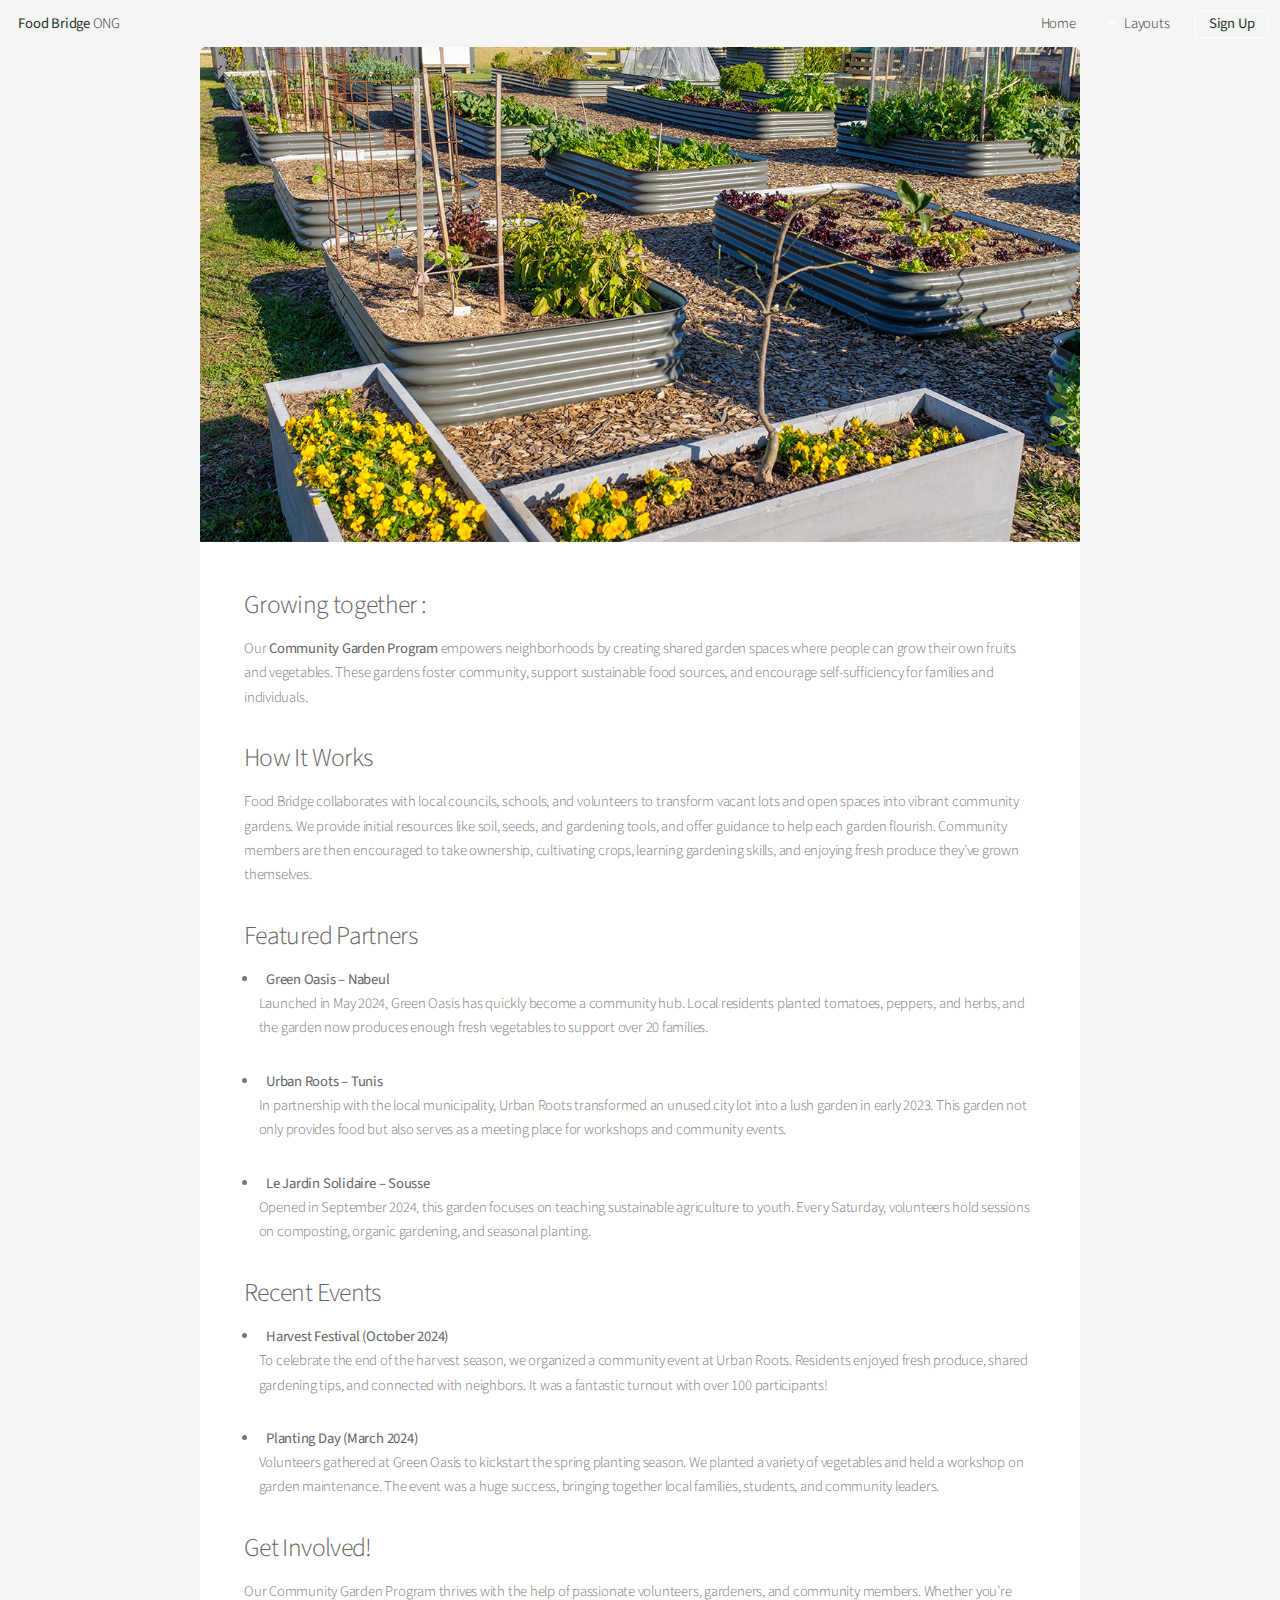
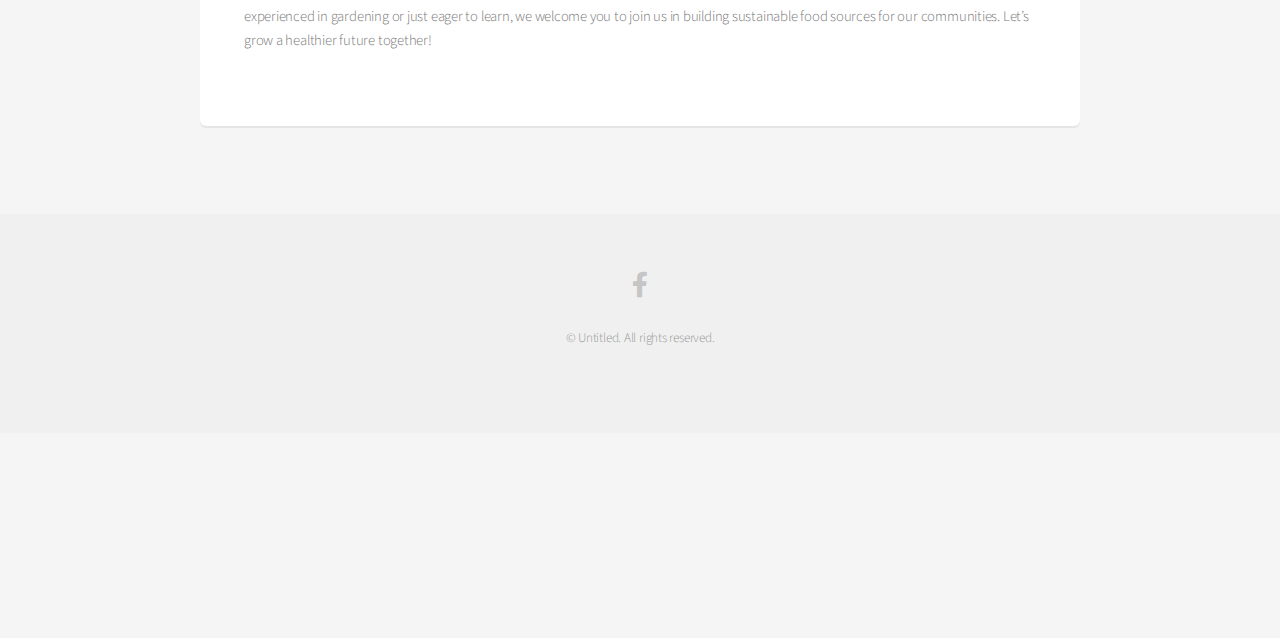
<file: cgp.html>
<!DOCTYPE HTML>

<html>
	<head>
		<title>Food Bridge</title>
		<meta charset="utf-8" />
		<meta name="viewport" content="width=device-width, initial-scale=1, user-scalable=no" />
		<link rel="stylesheet" href="assets/css/main.css" />
	</head>
	<body class="landing is-preload">
		<div id="page-wrapper">

			<!-- Header -->
				<header id="header" class="alt">
					<h1><a href="index.html">Food Bridge</a> ONG </h1>
					<nav id="nav">
						<ul>
							<li><a href="index.html">Home</a></li>
							<li>
								<a href="#" class="icon solid fa-angle-down">Layouts</a>
								<ul>
									<li><a href="sgd.html">SDG</a></li>
									
									<li>
										<a href="#">Solutions</a>
										<ul>
											<li><a href="frp.html">Food Recovery</a></li>
											<li><a href="cgp.html">Community Garden</a></li>
											
										</ul>
									</li>
									<li><a href="chal.html">Challenges</a></li>
									<li><a href="us.html">About us</a></li>
									<li><a href="contact.html">Contact</a></li>
								</ul>
							</li>
							<li><a href="#" class="button">Sign Up</a></li>
						</ul>
					</nav>
				</header>

			<!-- Main -->
				<section id="main" class="container">
					<header>
						<h2>Community Garden Program</h2>
						<p>A solution for long-term food security</p>
					</header>
					<div class="box">
						<span class="image featured"><img src="image/comgardens.jpg" alt="" /></span>
						<h3>Growing together : </h3>
						<p>Our <b>Community Garden Program</b> empowers neighborhoods by creating shared garden spaces where people can grow their own fruits and vegetables. These gardens foster community, support sustainable food sources, and encourage self-sufficiency for families and individuals.</p>
						<div class="row">
							<div class="row-6 row-12-mobilep">
								<h3>How It Works</h3>
								<p>Food Bridge collaborates with local councils, schools, and volunteers to transform vacant lots and open spaces into vibrant community gardens. We provide initial resources like soil, seeds, and gardening tools, and offer guidance to help each garden flourish. Community members are then encouraged to take ownership, cultivating crops, learning gardening skills, and enjoying fresh produce they’ve grown themselves.</p>
							</div>
							<div class="row-6 row-12-mobilep">
								<h3>Featured Partners</h3>
								<ul>
								<li><b>Green Oasis – Nabeul</b></li>
									<p>Launched in May 2024, Green Oasis has quickly become a community hub. Local residents planted tomatoes, peppers, and herbs, and the garden now produces enough fresh vegetables to support over 20 families.</p>
								<li><b>Urban Roots – Tunis</b></li>
								<p>In partnership with the local municipality, Urban Roots transformed an unused city lot into a lush garden in early 2023. This garden not only provides food but also serves as a meeting place for workshops and community events.</p>
								<li><b>Le Jardin Solidaire – Sousse</b></li>
								<p>Opened in September 2024, this garden focuses on teaching sustainable agriculture to youth. Every Saturday, volunteers hold sessions on composting, organic gardening, and seasonal planting.</p>
							</ul>
							</div>
							<div class="row-6 row-12-mobilep">
								<h3>Recent Events</h3>
								<ul>
									<li><b>Harvest Festival (October 2024)</b></li>
										<p> To celebrate the end of the harvest season, we organized a community event at Urban Roots. Residents enjoyed fresh produce, shared gardening tips, and connected with neighbors. It was a fantastic turnout with over 100 participants!</p>
									<li><b>Planting Day (March 2024)</b></li>
									<p>Volunteers gathered at Green Oasis to kickstart the spring planting season. We planted a variety of vegetables and held a workshop on garden maintenance. The event was a huge success, bringing together local families, students, and community leaders.</p>
								</ul>
								
							</div>
							<div class="row-6 row-12-mobilep">
								<h3>Get Involved!</h3>
								<p>Our Community Garden Program thrives with the help of passionate volunteers, gardeners, and community members. Whether you’re experienced in gardening or just eager to learn, we welcome you to join us in building sustainable food sources for our communities. Let’s grow a healthier future together!</p>
							</div>
						</div>
					</div>
				</section>

			
			<!-- Footer -->
				<footer id="footer">
					<ul class="icons">
						<li><a href="https://www.facebook.com/profile.php?id=61568349040293" class="icon brands fa-facebook-f"><span class="label">Facebook</span></a></li>
						
					</ul>
					<ul class="copyright">
						<li>&copy; Untitled. All rights reserved.</li>
					</ul>
				</footer>

		</div>

		<!-- Scripts -->
			<script src="assets/js/jquery.min.js"></script>
			<script src="assets/js/jquery.dropotron.min.js"></script>
			<script src="assets/js/jquery.scrollex.min.js"></script>
			<script src="assets/js/browser.min.js"></script>
			<script src="assets/js/breakpoints.min.js"></script>
			<script src="assets/js/util.js"></script>
			<script src="assets/js/main.js"></script>

	</body>
</html>
</file>
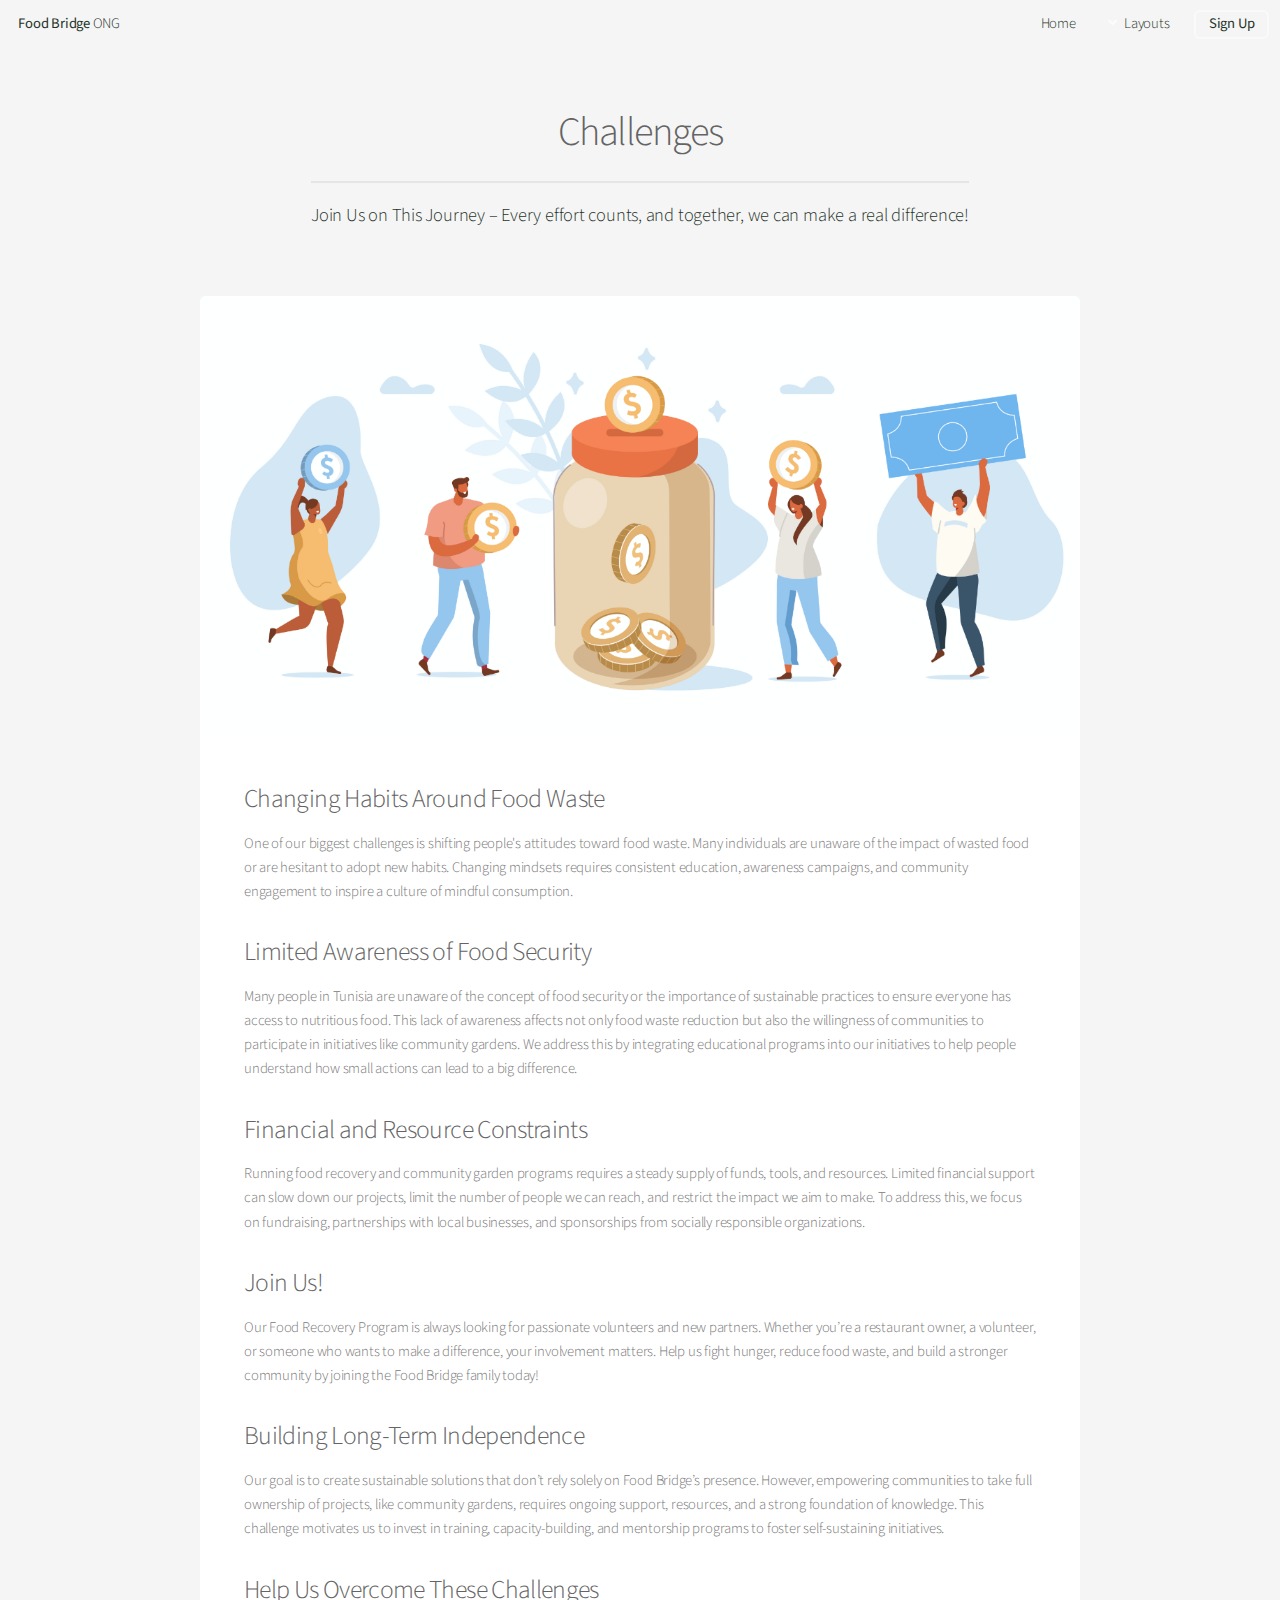
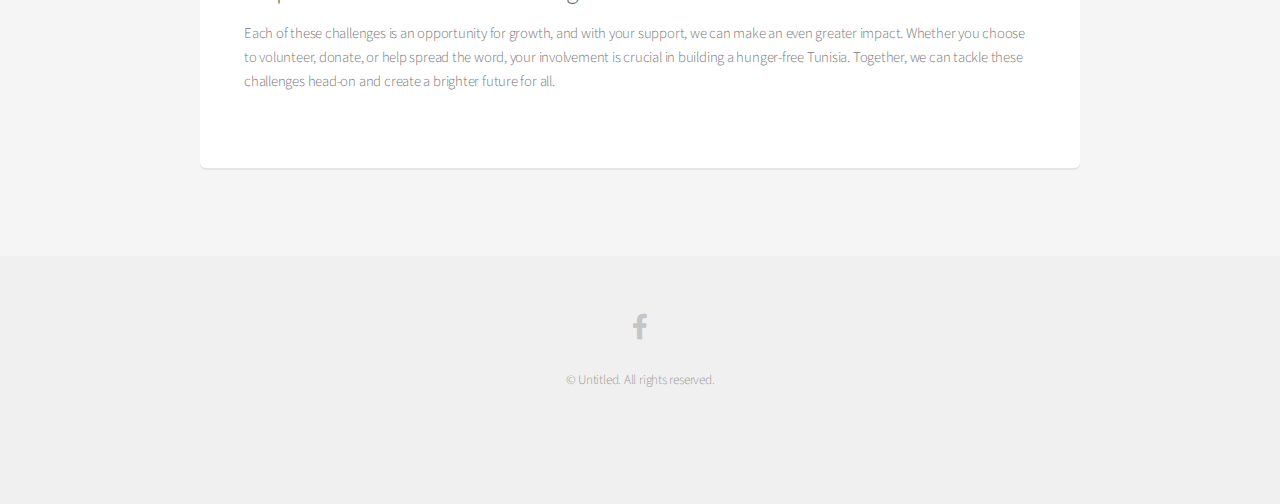
<file: chal.html>
<!DOCTYPE HTML>

<html>
	<head>
		<title>Food Recovery Program</title>
		<meta charset="utf-8" />
		<meta name="viewport" content="width=device-width, initial-scale=1, user-scalable=no" />
		<link rel="stylesheet" href="assets/css/main.css" />
	</head>
	<body class="is-preload">
		<div id="page-wrapper">

			<!-- Header -->
				<!-- Header -->
				<header id="header" class="alt">
					<h1><a href="index.html">Food Bridge</a> ONG </h1>
					<nav id="nav">
						<ul>
							<li><a href="index.html">Home</a></li>
							<li>
								<a href="#" class="icon solid fa-angle-down">Layouts</a>
								<ul>
									<li><a href="sgd.html">SDG</a></li>
									<li><a href="generic.html">Generic</a></li>
									<li>
										<a href="#">Solutions</a>
										<ul>
											<li><a href="frp.html">Food Recovery</a></li>
											<li><a href="#">Community Garden</a></li>
											
										</ul>
									</li>
									<li><a href="chal.html">Challenges</a></li>
									<li><a href="contact.html">Contact</a></li>
									<li><a href="elements.html">Elements</a></li>
									
								</ul>
							</li>
							<li><a href="#" class="button">Sign Up</a></li>
						</ul>
					</nav>
				</header>
			<!-- Main -->
				<section id="main" class="container">
					<header>
						<h2>Challenges</h2>
						<p>Join Us on This Journey – Every effort counts, and together, we can make a real difference!</p>
					</header>
					<div class="box">
						<span class="image featured"><img src="image/fr.jpg" alt="" /></span>
						<h3>Changing Habits Around Food Waste</h3>
						<p>One of our biggest challenges is shifting people's attitudes toward food waste. Many individuals are unaware of the impact of wasted food or are hesitant to adopt new habits. Changing mindsets requires consistent education, awareness campaigns, and community engagement to inspire a culture of mindful consumption.</p>
						<div class="row">
							<div class="row-6 row-12-mobilep">
								<h3>Limited Awareness of Food Security</h3>
								<p>Many people in Tunisia are unaware of the concept of food security or the importance of sustainable practices to ensure everyone has access to nutritious food. This lack of awareness affects not only food waste reduction but also the willingness of communities to participate in initiatives like community gardens. We address this by integrating educational programs into our initiatives to help people understand how small actions can lead to a big difference.</p>
							</div>
							
							<div class="row-6 row-12-mobilep">
								<h3>Financial and Resource Constraints</h3>
								<p>Running food recovery and community garden programs requires a steady supply of funds, tools, and resources. Limited financial support can slow down our projects, limit the number of people we can reach, and restrict the impact we aim to make. To address this, we focus on fundraising, partnerships with local businesses, and sponsorships from socially responsible organizations.</p>
							</div>
							<div class="row-6 row-12-mobilep">
								<h3>Join Us!</h3>
								<p>Our Food Recovery Program is always looking for passionate volunteers and new partners. Whether you’re a restaurant owner, a volunteer, or someone who wants to make a difference, your involvement matters. Help us fight hunger, reduce food waste, and build a stronger community by joining the Food Bridge family today!</p>
							</div>
							<div class="row-6 row-12-mobilep">
								<h3> Building Long-Term Independence</h3>
								<p>Our goal is to create sustainable solutions that don’t rely solely on Food Bridge’s presence. However, empowering communities to take full ownership of projects, like community gardens, requires ongoing support, resources, and a strong foundation of knowledge. This challenge motivates us to invest in training, capacity-building, and mentorship programs to foster self-sustaining initiatives.</p>
							</div>
							<div class="row-6 row-12-mobilep">
								<h3>Help Us Overcome These Challenges</h3>
								<p>Each of these challenges is an opportunity for growth, and with your support, we can make an even greater impact. Whether you choose to volunteer, donate, or help spread the word, your involvement is crucial in building a hunger-free Tunisia. Together, we can tackle these challenges head-on and create a brighter future for all.</p>
							</div>
						</div>
					</div>
				</section>

			<!-- Footer -->
				<footer id="footer">
					<ul class="icons">
					<ul class="icons">
						<li><a href="https://www.facebook.com/profile.php?id=61568349040293" class="icon brands fa-facebook-f"><span class="label">Facebook</span></a></li>
						
					</ul>
					<ul class="copyright">
						<li>&copy; Untitled. All rights reserved.</li>
					</ul>
				</footer>

		</div>

		<!-- Scripts -->
			<script src="assets/js/jquery.min.js"></script>
			<script src="assets/js/jquery.dropotron.min.js"></script>
			<script src="assets/js/jquery.scrollex.min.js"></script>
			<script src="assets/js/browser.min.js"></script>
			<script src="assets/js/breakpoints.min.js"></script>
			<script src="assets/js/util.js"></script>
			<script src="assets/js/main.js"></script>

	</body>
</html>
</file>
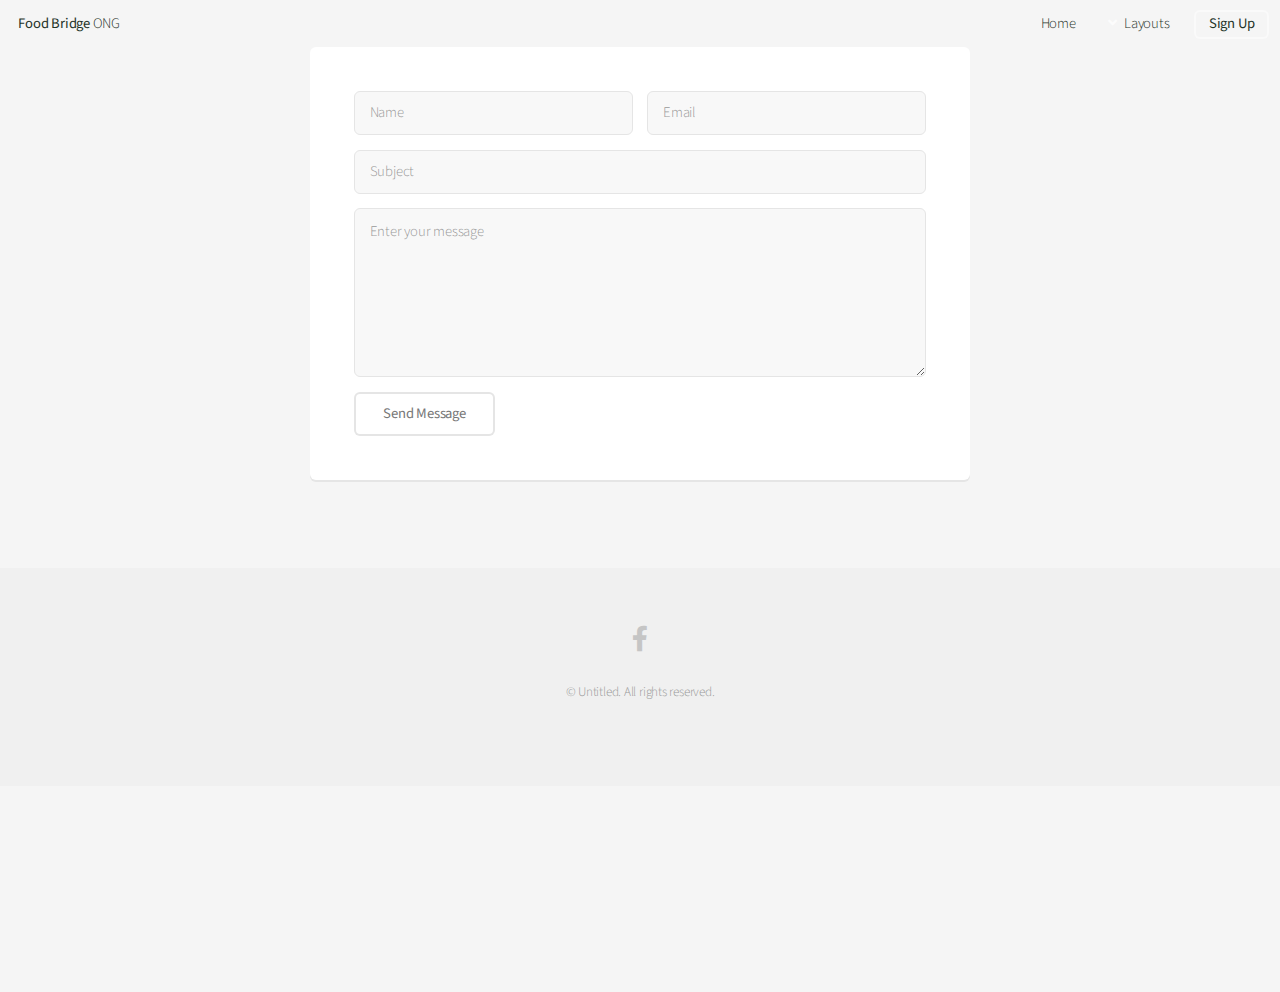
<file: contact.html>
<!DOCTYPE HTML>

<html>
	<head>
		<title>Food Bridge</title>
		<meta charset="utf-8" />
		<meta name="viewport" content="width=device-width, initial-scale=1, user-scalable=no" />
		<link rel="stylesheet" href="assets/css/main.css" />
	</head>
	<body class="landing is-preload">
		<div id="page-wrapper">

			<!-- Header -->
				<header id="header" class="alt">
					<h1><a href="index.html">Food Bridge</a> ONG </h1>
					<nav id="nav">
						<ul>
							<li><a href="index.html">Home</a></li>
							<li>
								<a href="#" class="icon solid fa-angle-down">Layouts</a>
								<ul>
									<li><a href="sgd.html">SDG</a></li>
									
									<li>
										<a href="#">Solutions</a>
										<ul>
											<li><a href="frp.html">Food Recovery</a></li>
											<li><a href="cgp.html">Community Garden</a></li>
											
										</ul>
									</li>
									<li><a href="chal.html">Challenges</a></li>
									<li><a href="us.html">About us</a></li>
									<li><a href="contact.html">Contact</a></li>
								</ul>
							</li>
							<li><a href="#" class="button">Sign Up</a></li>
						</ul>
					</nav>
				</header>

			<!-- Main -->
				<section id="main" class="container medium">
					<header>
						<h2>Contact Us</h2>
						<p>Share your ideas and more!</p>
					</header>
					<div class="box">
						<form method="post" action="#">
							<div class="row gtr-50 gtr-uniform">
								<div class="col-6 col-12-mobilep">
									<input type="text" name="name" id="name" value="" placeholder="Name" />
								</div>
								<div class="col-6 col-12-mobilep">
									<input type="email" name="email" id="email" value="" placeholder="Email" />
								</div>
								<div class="col-12">
									<input type="text" name="subject" id="subject" value="" placeholder="Subject" />
								</div>
								<div class="col-12">
									<textarea name="message" id="message" placeholder="Enter your message" rows="6"></textarea>
								</div>
								<div class="col-4 col-12-mobilep">
								
									<ul class="actions">
										<li><a href="ty2.html" class="button alt">Send Message</a></li>
									</ul>
								
							</div>
							</div>
						</form>
					</div>
				</section>

			
			<!-- Footer -->
				<footer id="footer">
					<ul class="icons">
						<li><a href="https://www.facebook.com/profile.php?id=61568349040293" class="icon brands fa-facebook-f"><span class="label">Facebook</span></a></li>
						
					</ul>
					<ul class="copyright">
						<li>&copy; Untitled. All rights reserved.</li>
					</ul>
				</footer>

		</div>

		<!-- Scripts -->
			<script src="assets/js/jquery.min.js"></script>
			<script src="assets/js/jquery.dropotron.min.js"></script>
			<script src="assets/js/jquery.scrollex.min.js"></script>
			<script src="assets/js/browser.min.js"></script>
			<script src="assets/js/breakpoints.min.js"></script>
			<script src="assets/js/util.js"></script>
			<script src="assets/js/main.js"></script>

	</body>
</html>
</file>
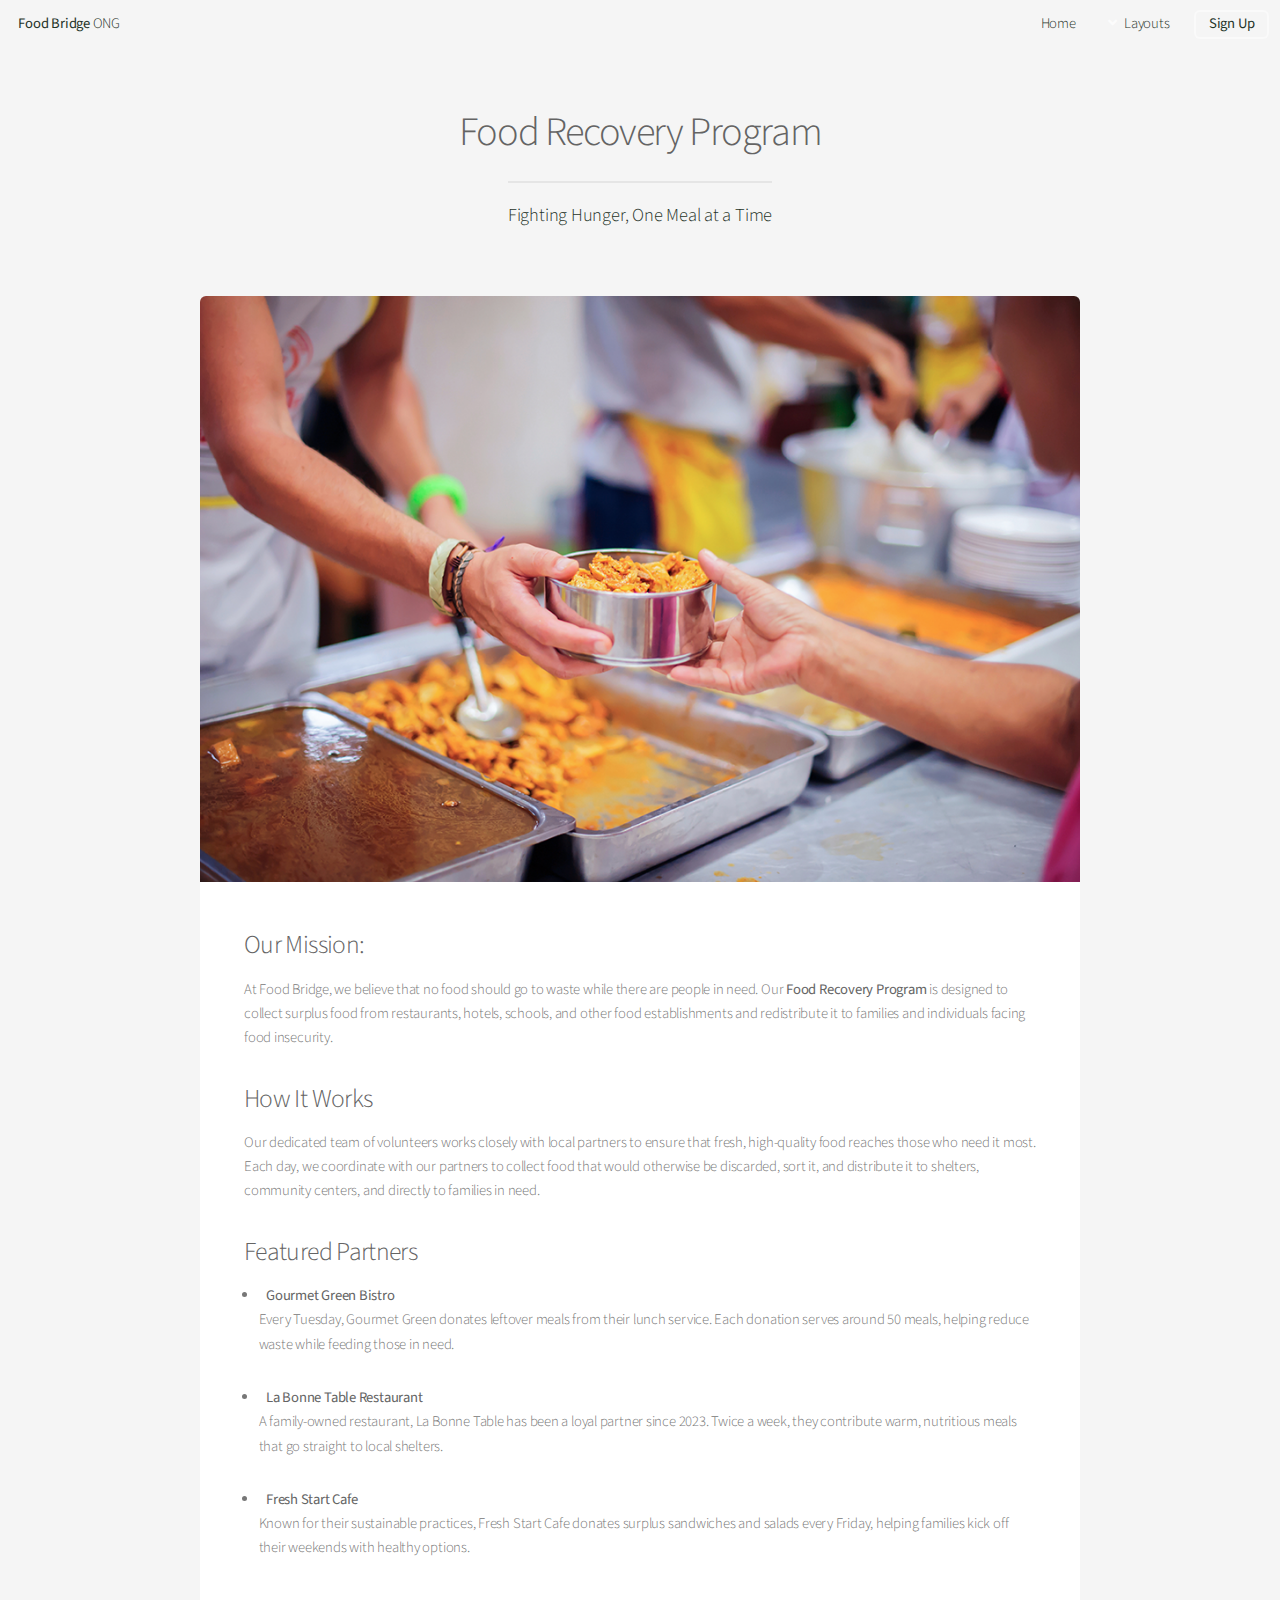
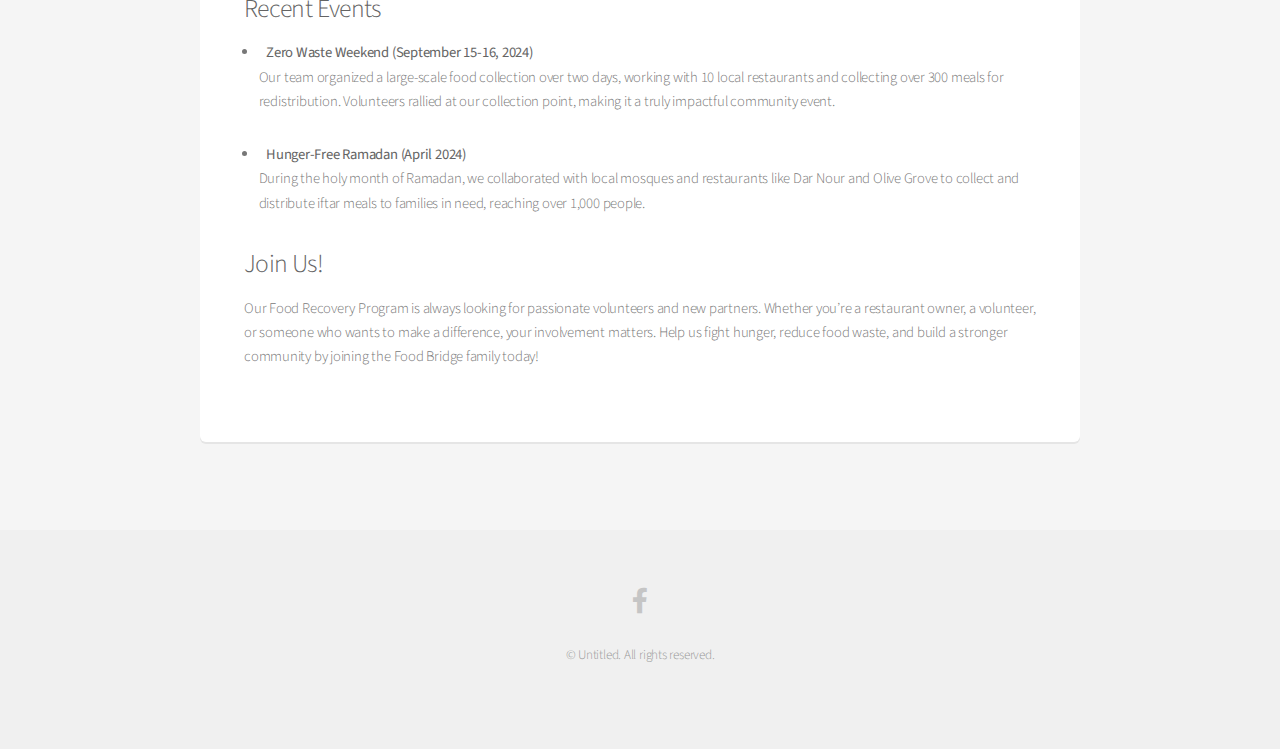
<file: frp.html>
<!DOCTYPE HTML>

<html>
	<head>
		<title>Food Recovery Program</title>
		<meta charset="utf-8" />
		<meta name="viewport" content="width=device-width, initial-scale=1, user-scalable=no" />
		<link rel="stylesheet" href="assets/css/main.css" />
	</head>
	<body class="is-preload">
		<div id="page-wrapper">

			<!-- Header -->
				<!-- Header -->
				<header id="header" class="alt">
					<h1><a href="index.html">Food Bridge</a> ONG </h1>
					<nav id="nav">
						<ul>
							<li><a href="index.html">Home</a></li>
							<li>
								<a href="#" class="icon solid fa-angle-down">Layouts</a>
								<ul>
									<li><a href="sgd.html">SDG</a></li>
									<li><a href="generic.html">Generic</a></li>
									<li>
										<a href="#">Solutions</a>
										<ul>
											<li><a href="frp.html">Food Recovery</a></li>
											<li><a href="#">Community Garden</a></li>
											
										</ul>
									</li>
									<li><a href="chal.html">Challenges</a></li>
									<li><a href="contact.html">Contact</a></li>
									<li><a href="elements.html">Elements</a></li>
									
								</ul>
							</li>
							<li><a href="#" class="button">Sign Up</a></li>
						</ul>
					</nav>
				</header>

			<!-- Main -->
				<section id="main" class="container">
					<header>
						<h2>Food Recovery Program</h2>
						<p>Fighting Hunger, One Meal at a Time</p>
					</header>
					<div class="box">
						<span class="image featured"><img src="image/foodrecov.jpg" alt="" /></span>
						<h3>Our Mission: </h3>
						<p>At Food Bridge, we believe that no food should go to waste while there are people in need. Our <b>Food Recovery Program</b> is designed to collect surplus food from restaurants, hotels, schools, and other food establishments and redistribute it to families and individuals facing food insecurity.</p>
						<div class="row">
							<div class="row-6 row-12-mobilep">
								<h3>How It Works</h3>
								<p>Our dedicated team of volunteers works closely with local partners to ensure that fresh, high-quality food reaches those who need it most. Each day, we coordinate with our partners to collect food that would otherwise be discarded, sort it, and distribute it to shelters, community centers, and directly to families in need.</p>
							</div>
							<div class="row-6 row-12-mobilep">
								<h3>Featured Partners</h3>
								<ul>
								<li><b>Gourmet Green Bistro</b></li>
									<p> Every Tuesday, Gourmet Green donates leftover meals from their lunch service. Each donation serves around 50 meals, helping reduce waste while feeding those in need.</p>
								<li><b>La Bonne Table Restaurant</b> </li>
								<p>A family-owned restaurant, La Bonne Table has been a loyal partner since 2023. Twice a week, they contribute warm, nutritious meals that go straight to local shelters.</p>
								<li><b>Fresh Start Cafe</b></li>
								<p>Known for their sustainable practices, Fresh Start Cafe donates surplus sandwiches and salads every Friday, helping families kick off their weekends with healthy options.</p>
							</ul>
							</div>
							<div class="row-6 row-12-mobilep">
								<h3>Recent Events</h3>
								<ul>
									<li><b>Zero Waste Weekend (September 15-16, 2024)</b></li>
										<p> Our team organized a large-scale food collection over two days, working with 10 local restaurants and collecting over 300 meals for redistribution. Volunteers rallied at our collection point, making it a truly impactful community event.</p>
									<li><b>Hunger-Free Ramadan (April 2024)</b></li>
									<p>During the holy month of Ramadan, we collaborated with local mosques and restaurants like Dar Nour and Olive Grove to collect and distribute iftar meals to families in need, reaching over 1,000 people.</p>
								</ul>
								
							</div>
							<div class="row-6 row-12-mobilep">
								<h3>Join Us!</h3>
								<p>Our Food Recovery Program is always looking for passionate volunteers and new partners. Whether you’re a restaurant owner, a volunteer, or someone who wants to make a difference, your involvement matters. Help us fight hunger, reduce food waste, and build a stronger community by joining the Food Bridge family today!</p>
							</div>
						</div>
					</div>
				</section>

			<!-- Footer -->
				<footer id="footer">
					<ul class="icons">
						<li><a href="https://www.facebook.com/profile.php?id=61568349040293" class="icon brands fa-facebook-f"><span class="label">Facebook</span></a></li>
						
					</ul>
					<ul class="copyright">
						<li>&copy; Untitled. All rights reserved.</li>
					</ul>
				</footer>

		</div>

		<!-- Scripts -->
			<script src="assets/js/jquery.min.js"></script>
			<script src="assets/js/jquery.dropotron.min.js"></script>
			<script src="assets/js/jquery.scrollex.min.js"></script>
			<script src="assets/js/browser.min.js"></script>
			<script src="assets/js/breakpoints.min.js"></script>
			<script src="assets/js/util.js"></script>
			<script src="assets/js/main.js"></script>

	</body>
</html>
</file>
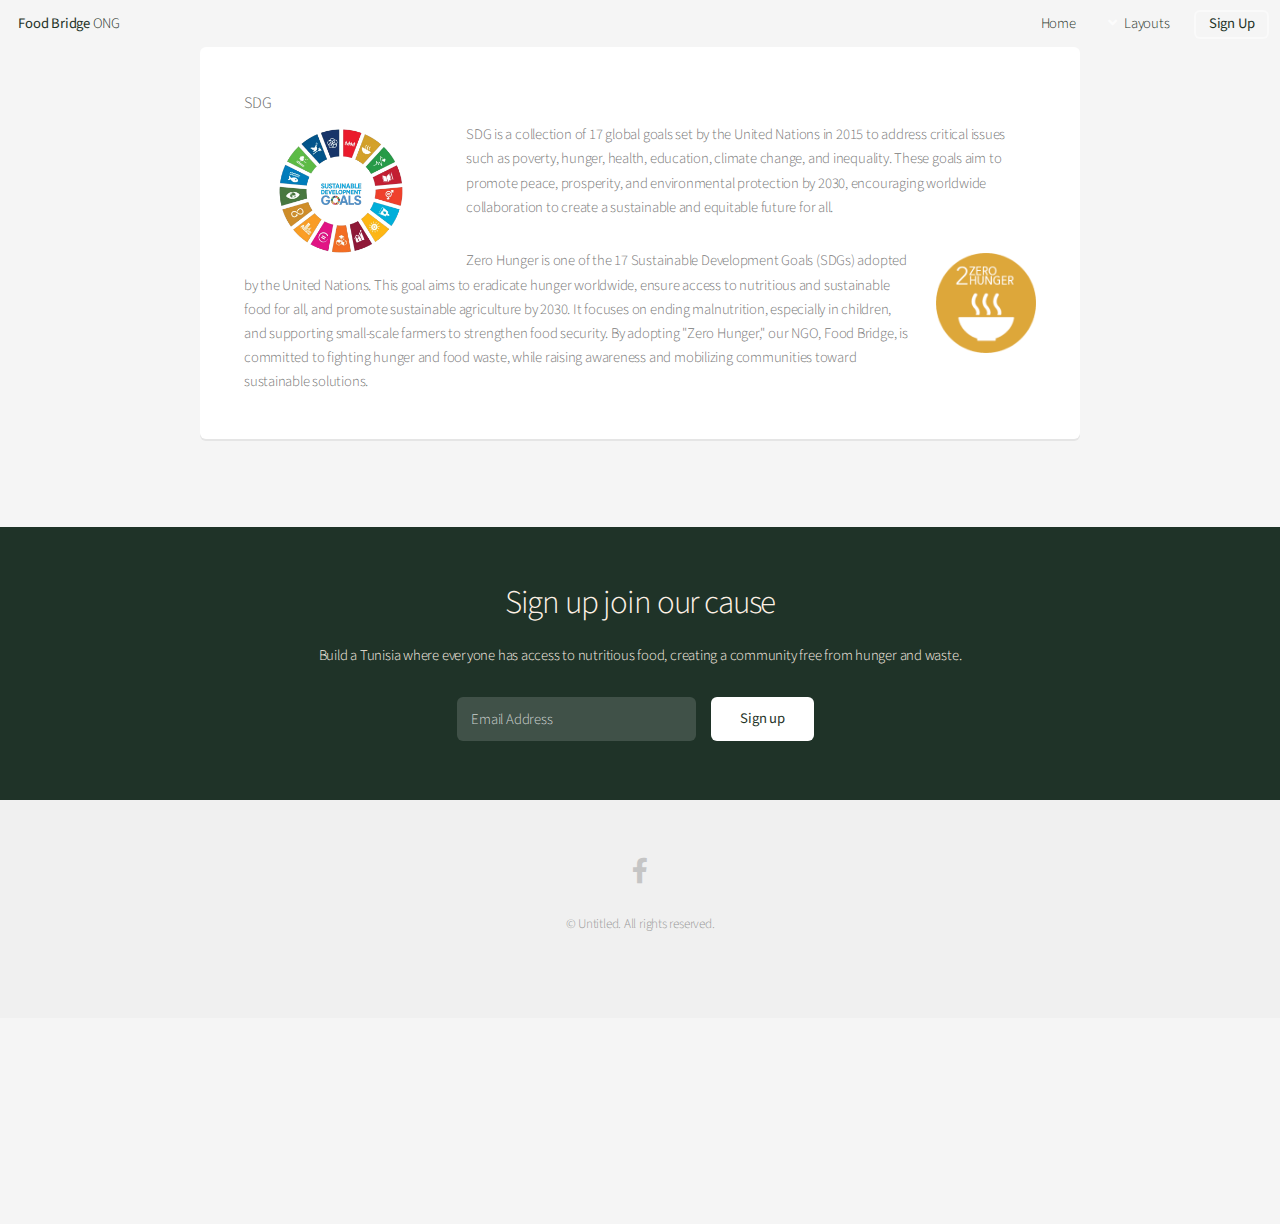
<file: sgd.html>
<!DOCTYPE HTML>

<html>
	<head>
		<title>Food Bridge</title>
		<meta charset="utf-8" />
		<meta name="viewport" content="width=device-width, initial-scale=1, user-scalable=no" />
		<link rel="stylesheet" href="assets/css/main.css" />
	</head>
	<body class="landing is-preload">
		<div id="page-wrapper">

			<!-- Header -->
				<header id="header" class="alt">
					<h1><a href="index.html">Food Bridge</a> ONG </h1>
					<nav id="nav">
						<ul>
							<li><a href="index.html">Home</a></li>
							<li>
								<a href="#" class="icon solid fa-angle-down">Layouts</a>
								<ul>
									<li><a href="sgd.html">SDG</a></li>
									
									<li>
										<a href="#">Solutions</a>
										<ul>
											<li><a href="frp.html">Food Recovery</a></li>
											<li><a href="cgp.html">Community Garden</a></li>
											
										</ul>
									</li>
									<li><a href="chal.html">Challenges</a></li>
									<li><a href="us.html">About us</a></li>
									<li><a href="contact.html">Contact</a></li>
								</ul>
							</li>
							<li><a href="#" class="button">Sign Up</a></li>
						</ul>
					</nav>
				</header>

			<!-- Main -->
				<section id="main" class="container">
					<header>
						<h2>SDGs</h2>
						<p>Sustainable Development Goals</p>
					</header>
					<div class="box">
						<h4>SDG</h4>
									<p><span class="image left"><img src="image/sdg.jpg" alt="" width ="200" /></span>SDG is a collection of 17 global goals set by the United Nations in 2015 to address critical issues such as poverty, hunger, health, education, climate change, and inequality. These goals aim to promote peace, prosperity, and environmental protection by 2030, encouraging worldwide collaboration to create a sustainable and equitable future for all.</p>
									<p><span class="image right"><img src="image/rzh.jpg" alt="" width ="100"/></span>Zero Hunger is one of the 17 Sustainable Development Goals (SDGs) adopted by the United Nations. This goal aims to eradicate hunger worldwide, ensure access to nutritious and sustainable food for all, and promote sustainable agriculture by 2030. It focuses on ending malnutrition, especially in children, and supporting small-scale farmers to strengthen food security. By adopting "Zero Hunger," our NGO, Food Bridge, is committed to fighting hunger and food waste, while raising awareness and mobilizing communities toward sustainable solutions.</p>
						
					</div>
				</section>

			<!-- CTA -->
				<section id="cta">

					<h2>Sign up join our cause</h2>
					<p>Build a Tunisia where everyone has access to nutritious food, creating a community free from hunger and waste.</p>

					<form>
						<div class="row gtr-50 gtr-uniform">
							<div class="col-8 col-12-mobilep">
								<input type="email" name="email" id="email" placeholder="Email Address" />
							</div>
							<div class="col-4 col-12-mobilep">
								
									<ul class="actions">
										<li><a href="ty.html" class="button alt">Sign up</a></li>
									</ul>
								
							</div>
						</div>
					</form>

				</section>

			<!-- Footer -->
				<footer id="footer">
					<ul class="icons">
						<li><a href="https://www.facebook.com/profile.php?id=61568349040293" class="icon brands fa-facebook-f"><span class="label">Facebook</span></a></li>
						
					</ul>
					<ul class="copyright">
						<li>&copy; Untitled. All rights reserved.</li>
					</ul>
				</footer>

		</div>

		<!-- Scripts -->
			<script src="assets/js/jquery.min.js"></script>
			<script src="assets/js/jquery.dropotron.min.js"></script>
			<script src="assets/js/jquery.scrollex.min.js"></script>
			<script src="assets/js/browser.min.js"></script>
			<script src="assets/js/breakpoints.min.js"></script>
			<script src="assets/js/util.js"></script>
			<script src="assets/js/main.js"></script>

	</body>
</html>
</file>
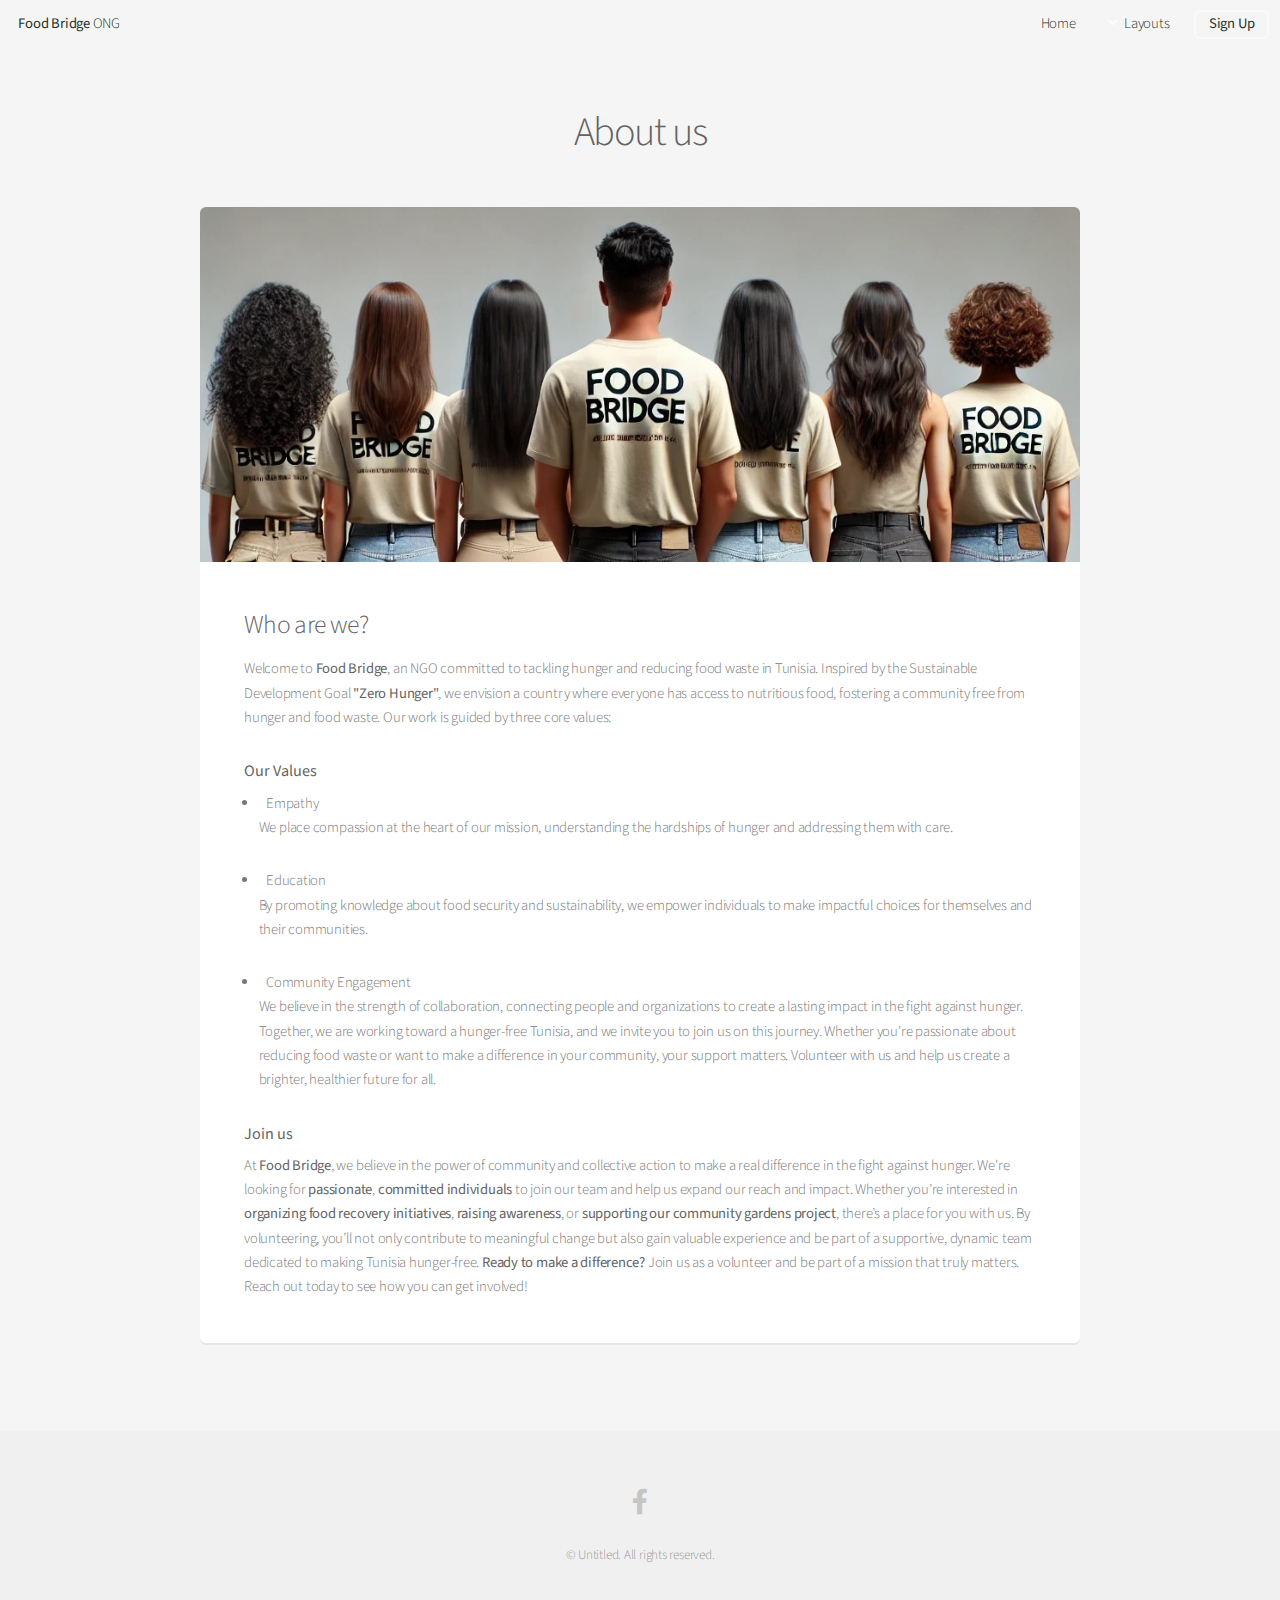
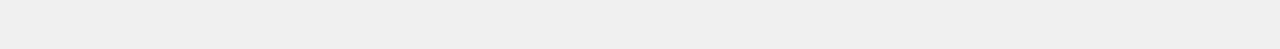
<file: us.html>
<!DOCTYPE HTML>

<html>
	<head>
		<title>Food Bridge</title>
		<meta charset="utf-8" />
		<meta name="viewport" content="width=device-width, initial-scale=1, user-scalable=no" />
		<link rel="stylesheet" href="assets/css/main.css" />
	</head>
	<body class="is-preload">
		<div id="page-wrapper">

			<!-- Header -->
				<header id="header" class="alt">
					<h1><a href="index.html">Food Bridge</a> ONG </h1>
					<nav id="nav">
						<ul>
							<li><a href="index.html">Home</a></li>
							<li>
								<a href="#" class="icon solid fa-angle-down">Layouts</a>
								<ul>
									<li><a href="sgd.html">SDG</a></li>
									
									<li>
										<a href="#">Solutions</a>
										<ul>
											<li><a href="frp.html">Food Recovery</a></li>
											<li><a href="cgp.html">Community Garden</a></li>
											
										</ul>
									</li>
									<li><a href="chal.html">Challenges</a></li>
									<li><a href="us.html">About us</a></li>
									<li><a href="contact.html">Contact</a></li>
								</ul>
							</li>
							<li><a href="#" class="button">Sign Up</a></li>
						</ul>
					</nav>
				</header>


			<!-- Main -->
				<section id="main" class="container">
					<header>
						<h2>About us</h2>
						
					</header>
					<div class="box">
						<span class="image featured"><img src="image/group2.jpg" alt="" /></span>
						<h3>Who are we?</h3>
						<p>Welcome to <b>Food Bridge</b>, an NGO committed to tackling hunger and reducing food waste in Tunisia. Inspired by the Sustainable Development Goal <b>"Zero Hunger"</b>, we envision a country where everyone has access to nutritious food, fostering a community free from hunger and food waste.

						Our work is guided by three core values:

						<h4><b>Our Values</b></h4>
							<ul>
								<li>Empathy</li>
									<p>We place compassion at the heart of our mission, understanding the hardships of hunger and addressing them with care.</p>
								<li>Education</li>
								<p>By promoting knowledge about food security and sustainability, we empower individuals to make impactful choices for themselves and their communities.</p>
								<li>Community Engagement</li>
								<p>We believe in the strength of collaboration, connecting people and organizations to create a lasting impact in the fight against hunger.
								Together, we are working toward a hunger-free Tunisia, and we invite you to join us on this journey. Whether you're passionate about reducing food waste or want to make a difference in your community, your support matters. Volunteer with us and help us create a brighter, healthier future for all.</p>
							</ul>

						<h4><b>Join us</b></h4>
						<p>At <b> Food Bridge</b>, we believe in the power of community and collective action to make a real difference in the fight against hunger. We're looking for <b>passionate</b>, <b>committed individuals </b>to join our team and help us expand our reach and impact.

						Whether you’re interested in <b>organizing food recovery initiatives</b>,<b> raising awareness</b>, or <b>supporting our community gardens project</b>, there’s a place for you with us. By volunteering, you’ll not only contribute to meaningful change but also gain valuable experience and be part of a supportive, dynamic team dedicated to making Tunisia hunger-free.

						<b>Ready to make a difference?</b> Join us as a volunteer and be part of a mission that truly matters. Reach out today to see how you can get involved!</p>
					</div>
				</section>

			<!-- Footer -->
				<footer id="footer">
					<ul class="icons">
						<li><a href="https://www.facebook.com/profile.php?id=61568349040293" class="icon brands fa-facebook-f"><span class="label">Facebook</span></a></li>
						
					</ul>
					<ul class="copyright">
						<li>&copy; Untitled. All rights reserved.</li>
					</ul>
				</footer>

		</div>

		<!-- Scripts -->
			<script src="assets/js/jquery.min.js"></script>
			<script src="assets/js/jquery.dropotron.min.js"></script>
			<script src="assets/js/jquery.scrollex.min.js"></script>
			<script src="assets/js/browser.min.js"></script>
			<script src="assets/js/breakpoints.min.js"></script>
			<script src="assets/js/util.js"></script>
			<script src="assets/js/main.js"></script>

	</body>
</html>
</file>
<file: assets/css/main.css>
@import url("fontawesome-all.min.css");
@import url("https://fonts.googleapis.com/css?family=Source+Sans+Pro:300,400,300italic,400italic");

/*
	Alpha by HTML5 UP
	html5up.net | @ajlkn
	Free for personal and commercial use under the CCA 3.0 license (html5up.net/license)
*/

/* Reset */

/* Based on meyerweb.com/eric/tools/css/reset (v2.0 | 20110126 | License: public domain) */

	html, body, div, span, applet, object,
	iframe, h1, h2, h3, h4, h5, h6, p, blockquote,
	pre, a, abbr, acronym, address, big, cite,
	code, del, dfn, em, img, ins, kbd, q, s, samp,
	small, strike, strong, sub, sup, tt, var, b,
	u, i, center, dl, dt, dd, ol, ul, li, fieldset,
	form, label, legend, table, caption, tbody,
	tfoot, thead, tr, th, td, article, aside,
	canvas, details, embed, figure, figcaption,
	footer, header, hgroup, menu, nav, output, ruby,
	section, summary, time, mark, audio, video {
		margin: 0;
		padding: 0;
		border: 0;
		font-size: 100%;
		font: inherit;
		vertical-align: baseline;
	}

	article, aside, details, figcaption, figure,
	footer, header, hgroup, menu, nav, section {
		display: block;
	}

	body {
		line-height: 1;
	}

	ol, ul {
		list-style: none;
	}

	blockquote, q {
		quotes: none;
	}

		blockquote:before, blockquote:after, q:before, q:after {
			content: '';
			content: none;
		}

	table {
		border-collapse: collapse;
		border-spacing: 0;
	}

	body {
		-webkit-text-size-adjust: none;
	}

	mark {
		background-color: transparent;
		color: inherit;
	}

	input::-moz-focus-inner {
		border: 0;
		padding: 0;
	}

	input, select, textarea {
		-moz-appearance: none;
		-webkit-appearance: none;
		-ms-appearance: none;
		appearance: none;
	}

/* Basic */

	@-ms-viewport {
		width: device-width;
	}

	body {
		-ms-overflow-style: scrollbar;
	}

	@media screen and (max-width: 480px) {

		html, body {
			min-width: 320px;
		}

	}

	html {
		box-sizing: border-box;
	}

	*, *:before, *:after {
		box-sizing: inherit;
	}

	body {
		background: #f5f5f5;
	}

	body, input, select, textarea {
		color: #777;
		font-family: "Source Sans Pro", sans-serif;
		font-size: 16pt;
		font-weight: 300;
		line-height: 1.65em;
		letter-spacing: -0.015em;
	}

	a {
		-moz-transition: color 0.2s ease-in-out, border-bottom-color 0.2s ease-in-out;
		-webkit-transition: color 0.2s ease-in-out, border-bottom-color 0.2s ease-in-out;
		-ms-transition: color 0.2s ease-in-out, border-bottom-color 0.2s ease-in-out;
		transition: color 0.2s ease-in-out, border-bottom-color 0.2s ease-in-out;
		border-bottom: dotted 1px;
		color: #e89980;
		text-decoration: none;
	}

		a:hover {
			border-bottom-color: transparent;
		}

	strong, b {
		color: #646464;
		font-weight: 400;
	}

	em, i {
		font-style: italic;
	}

	p {
		margin: 0 0 2em 0;
	}

	h1, h2, h3, h4, h5, h6 {
		color: #646464;
		font-weight: 300;
		line-height: 1em;
		margin: 0 0 0.5em 0;
	}

		h1 a, h2 a, h3 a, h4 a, h5 a, h6 a {
			color: inherit;
			text-decoration: none;
		}

	h2 {
		font-size: 2.25em;
		line-height: 1.5em;
		letter-spacing: -0.035em;
	}

	h3 {
		font-size: 1.75em;
		line-height: 1.5em;
		letter-spacing: -0.025em;
	}

	h4 {
		font-size: 1.1em;
		line-height: 1.5em;
		letter-spacing: 0;
	}

	h5 {
		font-size: 0.9em;
		line-height: 1.5em;
		letter-spacing: 0;
	}

	h6 {
		font-size: 0.7em;
		line-height: 1.5em;
		letter-spacing: 0;
	}

	sub {
		font-size: 0.8em;
		position: relative;
		top: 0.5em;
	}

	sup {
		font-size: 0.8em;
		position: relative;
		top: -0.5em;
	}

	hr {
		border: 0;
		border-bottom: solid 2px #e5e5e5;
		margin: 2em 0;
	}

		hr.major {
			margin: 3em 0;
		}

	blockquote {
		border-left: solid 4px #e5e5e5;
		font-style: italic;
		margin: 0 0 2em 0;
		padding: 0.5em 0 0.5em 2em;
	}

	pre {
		-webkit-overflow-scrolling: touch;
		background: #f8f8f8;
		border-radius: 6px;
		border: solid 1px #e5e5e5;
		font-family: monospace;
		font-size: 0.9em;
		line-height: 1.75em;
		margin: 0 0 2em 0;
		overflow-x: auto;
		padding: 1em 1.5em;
	}

	code {
		background: #f8f8f8;
		border-radius: 6px;
		border: solid 1px #e5e5e5;
		font-family: monospace;
		font-size: 0.9em;
		margin: 0 0.25em;
		padding: 0.25em 0.65em;
	}

	.align-left {
		text-align: left;
	}

	.align-center {
		text-align: center;
	}

	.align-right {
		text-align: right;
	}

/* Row */

	.row {
		display: flex;
		flex-wrap: wrap;
		box-sizing: border-box;
		align-items: stretch;
	}

		.row > * {
			box-sizing: border-box;
		}

		.row.gtr-uniform > * > :last-child {
			margin-bottom: 0;
		}

		.row.aln-left {
			justify-content: flex-start;
		}

		.row.aln-center {
			justify-content: center;
		}

		.row.aln-right {
			justify-content: flex-end;
		}

		.row.aln-top {
			align-items: flex-start;
		}

		.row.aln-middle {
			align-items: center;
		}

		.row.aln-bottom {
			align-items: flex-end;
		}

		.row > .imp {
			order: -1;
		}

		.row > .col-1 {
			width: 8.33333%;
		}

		.row > .off-1 {
			margin-left: 8.33333%;
		}

		.row > .col-2 {
			width: 16.66667%;
		}

		.row > .off-2 {
			margin-left: 16.66667%;
		}

		.row > .col-3 {
			width: 25%;
		}

		.row > .off-3 {
			margin-left: 25%;
		}

		.row > .col-4 {
			width: 33.33333%;
		}

		.row > .off-4 {
			margin-left: 33.33333%;
		}

		.row > .col-5 {
			width: 41.66667%;
		}

		.row > .off-5 {
			margin-left: 41.66667%;
		}

		.row > .col-6 {
			width: 50%;
		}

		.row > .off-6 {
			margin-left: 50%;
		}

		.row > .col-7 {
			width: 58.33333%;
		}

		.row > .off-7 {
			margin-left: 58.33333%;
		}

		.row > .col-8 {
			width: 66.66667%;
		}

		.row > .off-8 {
			margin-left: 66.66667%;
		}

		.row > .col-9 {
			width: 75%;
		}

		.row > .off-9 {
			margin-left: 75%;
		}

		.row > .col-10 {
			width: 83.33333%;
		}

		.row > .off-10 {
			margin-left: 83.33333%;
		}

		.row > .col-11 {
			width: 91.66667%;
		}

		.row > .off-11 {
			margin-left: 91.66667%;
		}

		.row > .col-12 {
			width: 100%;
		}

		.row > .off-12 {
			margin-left: 100%;
		}

		.row.gtr-0 {
			margin-top: 0;
			margin-left: 0em;
		}

			.row.gtr-0 > * {
				padding: 0 0 0 0em;
			}

			.row.gtr-0.gtr-uniform {
				margin-top: 0em;
			}

				.row.gtr-0.gtr-uniform > * {
					padding-top: 0em;
				}

		.row.gtr-25 {
			margin-top: 0;
			margin-left: -0.5em;
		}

			.row.gtr-25 > * {
				padding: 0 0 0 0.5em;
			}

			.row.gtr-25.gtr-uniform {
				margin-top: -0.5em;
			}

				.row.gtr-25.gtr-uniform > * {
					padding-top: 0.5em;
				}

		.row.gtr-50 {
			margin-top: 0;
			margin-left: -1em;
		}

			.row.gtr-50 > * {
				padding: 0 0 0 1em;
			}

			.row.gtr-50.gtr-uniform {
				margin-top: -1em;
			}

				.row.gtr-50.gtr-uniform > * {
					padding-top: 1em;
				}

		.row {
			margin-top: 0;
			margin-left: -2em;
		}

			.row > * {
				padding: 0 0 0 2em;
			}

			.row.gtr-uniform {
				margin-top: -2em;
			}

				.row.gtr-uniform > * {
					padding-top: 2em;
				}

		.row.gtr-150 {
			margin-top: 0;
			margin-left: -3em;
		}

			.row.gtr-150 > * {
				padding: 0 0 0 3em;
			}

			.row.gtr-150.gtr-uniform {
				margin-top: -3em;
			}

				.row.gtr-150.gtr-uniform > * {
					padding-top: 3em;
				}

		.row.gtr-200 {
			margin-top: 0;
			margin-left: -4em;
		}

			.row.gtr-200 > * {
				padding: 0 0 0 4em;
			}

			.row.gtr-200.gtr-uniform {
				margin-top: -4em;
			}

				.row.gtr-200.gtr-uniform > * {
					padding-top: 4em;
				}

		@media screen and (max-width: 1680px) {

			.row {
				display: flex;
				flex-wrap: wrap;
				box-sizing: border-box;
				align-items: stretch;
			}

				.row > * {
					box-sizing: border-box;
				}

				.row.gtr-uniform > * > :last-child {
					margin-bottom: 0;
				}

				.row.aln-left {
					justify-content: flex-start;
				}

				.row.aln-center {
					justify-content: center;
				}

				.row.aln-right {
					justify-content: flex-end;
				}

				.row.aln-top {
					align-items: flex-start;
				}

				.row.aln-middle {
					align-items: center;
				}

				.row.aln-bottom {
					align-items: flex-end;
				}

				.row > .imp-wide {
					order: -1;
				}

				.row > .col-1-wide {
					width: 8.33333%;
				}

				.row > .off-1-wide {
					margin-left: 8.33333%;
				}

				.row > .col-2-wide {
					width: 16.66667%;
				}

				.row > .off-2-wide {
					margin-left: 16.66667%;
				}

				.row > .col-3-wide {
					width: 25%;
				}

				.row > .off-3-wide {
					margin-left: 25%;
				}

				.row > .col-4-wide {
					width: 33.33333%;
				}

				.row > .off-4-wide {
					margin-left: 33.33333%;
				}

				.row > .col-5-wide {
					width: 41.66667%;
				}

				.row > .off-5-wide {
					margin-left: 41.66667%;
				}

				.row > .col-6-wide {
					width: 50%;
				}

				.row > .off-6-wide {
					margin-left: 50%;
				}

				.row > .col-7-wide {
					width: 58.33333%;
				}

				.row > .off-7-wide {
					margin-left: 58.33333%;
				}

				.row > .col-8-wide {
					width: 66.66667%;
				}

				.row > .off-8-wide {
					margin-left: 66.66667%;
				}

				.row > .col-9-wide {
					width: 75%;
				}

				.row > .off-9-wide {
					margin-left: 75%;
				}

				.row > .col-10-wide {
					width: 83.33333%;
				}

				.row > .off-10-wide {
					margin-left: 83.33333%;
				}

				.row > .col-11-wide {
					width: 91.66667%;
				}

				.row > .off-11-wide {
					margin-left: 91.66667%;
				}

				.row > .col-12-wide {
					width: 100%;
				}

				.row > .off-12-wide {
					margin-left: 100%;
				}

				.row.gtr-0 {
					margin-top: 0;
					margin-left: 0em;
				}

					.row.gtr-0 > * {
						padding: 0 0 0 0em;
					}

					.row.gtr-0.gtr-uniform {
						margin-top: 0em;
					}

						.row.gtr-0.gtr-uniform > * {
							padding-top: 0em;
						}

				.row.gtr-25 {
					margin-top: 0;
					margin-left: -0.5em;
				}

					.row.gtr-25 > * {
						padding: 0 0 0 0.5em;
					}

					.row.gtr-25.gtr-uniform {
						margin-top: -0.5em;
					}

						.row.gtr-25.gtr-uniform > * {
							padding-top: 0.5em;
						}

				.row.gtr-50 {
					margin-top: 0;
					margin-left: -1em;
				}

					.row.gtr-50 > * {
						padding: 0 0 0 1em;
					}

					.row.gtr-50.gtr-uniform {
						margin-top: -1em;
					}

						.row.gtr-50.gtr-uniform > * {
							padding-top: 1em;
						}

				.row {
					margin-top: 0;
					margin-left: -2em;
				}

					.row > * {
						padding: 0 0 0 2em;
					}

					.row.gtr-uniform {
						margin-top: -2em;
					}

						.row.gtr-uniform > * {
							padding-top: 2em;
						}

				.row.gtr-150 {
					margin-top: 0;
					margin-left: -3em;
				}

					.row.gtr-150 > * {
						padding: 0 0 0 3em;
					}

					.row.gtr-150.gtr-uniform {
						margin-top: -3em;
					}

						.row.gtr-150.gtr-uniform > * {
							padding-top: 3em;
						}

				.row.gtr-200 {
					margin-top: 0;
					margin-left: -4em;
				}

					.row.gtr-200 > * {
						padding: 0 0 0 4em;
					}

					.row.gtr-200.gtr-uniform {
						margin-top: -4em;
					}

						.row.gtr-200.gtr-uniform > * {
							padding-top: 4em;
						}

		}

		@media screen and (max-width: 1280px) {

			.row {
				display: flex;
				flex-wrap: wrap;
				box-sizing: border-box;
				align-items: stretch;
			}

				.row > * {
					box-sizing: border-box;
				}

				.row.gtr-uniform > * > :last-child {
					margin-bottom: 0;
				}

				.row.aln-left {
					justify-content: flex-start;
				}

				.row.aln-center {
					justify-content: center;
				}

				.row.aln-right {
					justify-content: flex-end;
				}

				.row.aln-top {
					align-items: flex-start;
				}

				.row.aln-middle {
					align-items: center;
				}

				.row.aln-bottom {
					align-items: flex-end;
				}

				.row > .imp-normal {
					order: -1;
				}

				.row > .col-1-normal {
					width: 8.33333%;
				}

				.row > .off-1-normal {
					margin-left: 8.33333%;
				}

				.row > .col-2-normal {
					width: 16.66667%;
				}

				.row > .off-2-normal {
					margin-left: 16.66667%;
				}

				.row > .col-3-normal {
					width: 25%;
				}

				.row > .off-3-normal {
					margin-left: 25%;
				}

				.row > .col-4-normal {
					width: 33.33333%;
				}

				.row > .off-4-normal {
					margin-left: 33.33333%;
				}

				.row > .col-5-normal {
					width: 41.66667%;
				}

				.row > .off-5-normal {
					margin-left: 41.66667%;
				}

				.row > .col-6-normal {
					width: 50%;
				}

				.row > .off-6-normal {
					margin-left: 50%;
				}

				.row > .col-7-normal {
					width: 58.33333%;
				}

				.row > .off-7-normal {
					margin-left: 58.33333%;
				}

				.row > .col-8-normal {
					width: 66.66667%;
				}

				.row > .off-8-normal {
					margin-left: 66.66667%;
				}

				.row > .col-9-normal {
					width: 75%;
				}

				.row > .off-9-normal {
					margin-left: 75%;
				}

				.row > .col-10-normal {
					width: 83.33333%;
				}

				.row > .off-10-normal {
					margin-left: 83.33333%;
				}

				.row > .col-11-normal {
					width: 91.66667%;
				}

				.row > .off-11-normal {
					margin-left: 91.66667%;
				}

				.row > .col-12-normal {
					width: 100%;
				}

				.row > .off-12-normal {
					margin-left: 100%;
				}

				.row.gtr-0 {
					margin-top: 0;
					margin-left: 0em;
				}

					.row.gtr-0 > * {
						padding: 0 0 0 0em;
					}

					.row.gtr-0.gtr-uniform {
						margin-top: 0em;
					}

						.row.gtr-0.gtr-uniform > * {
							padding-top: 0em;
						}

				.row.gtr-25 {
					margin-top: 0;
					margin-left: -0.5em;
				}

					.row.gtr-25 > * {
						padding: 0 0 0 0.5em;
					}

					.row.gtr-25.gtr-uniform {
						margin-top: -0.5em;
					}

						.row.gtr-25.gtr-uniform > * {
							padding-top: 0.5em;
						}

				.row.gtr-50 {
					margin-top: 0;
					margin-left: -1em;
				}

					.row.gtr-50 > * {
						padding: 0 0 0 1em;
					}

					.row.gtr-50.gtr-uniform {
						margin-top: -1em;
					}

						.row.gtr-50.gtr-uniform > * {
							padding-top: 1em;
						}

				.row {
					margin-top: 0;
					margin-left: -2em;
				}

					.row > * {
						padding: 0 0 0 2em;
					}

					.row.gtr-uniform {
						margin-top: -2em;
					}

						.row.gtr-uniform > * {
							padding-top: 2em;
						}

				.row.gtr-150 {
					margin-top: 0;
					margin-left: -3em;
				}

					.row.gtr-150 > * {
						padding: 0 0 0 3em;
					}

					.row.gtr-150.gtr-uniform {
						margin-top: -3em;
					}

						.row.gtr-150.gtr-uniform > * {
							padding-top: 3em;
						}

				.row.gtr-200 {
					margin-top: 0;
					margin-left: -4em;
				}

					.row.gtr-200 > * {
						padding: 0 0 0 4em;
					}

					.row.gtr-200.gtr-uniform {
						margin-top: -4em;
					}

						.row.gtr-200.gtr-uniform > * {
							padding-top: 4em;
						}

		}

		@media screen and (max-width: 980px) {

			.row {
				display: flex;
				flex-wrap: wrap;
				box-sizing: border-box;
				align-items: stretch;
			}

				.row > * {
					box-sizing: border-box;
				}

				.row.gtr-uniform > * > :last-child {
					margin-bottom: 0;
				}

				.row.aln-left {
					justify-content: flex-start;
				}

				.row.aln-center {
					justify-content: center;
				}

				.row.aln-right {
					justify-content: flex-end;
				}

				.row.aln-top {
					align-items: flex-start;
				}

				.row.aln-middle {
					align-items: center;
				}

				.row.aln-bottom {
					align-items: flex-end;
				}

				.row > .imp-narrow {
					order: -1;
				}

				.row > .col-1-narrow {
					width: 8.33333%;
				}

				.row > .off-1-narrow {
					margin-left: 8.33333%;
				}

				.row > .col-2-narrow {
					width: 16.66667%;
				}

				.row > .off-2-narrow {
					margin-left: 16.66667%;
				}

				.row > .col-3-narrow {
					width: 25%;
				}

				.row > .off-3-narrow {
					margin-left: 25%;
				}

				.row > .col-4-narrow {
					width: 33.33333%;
				}

				.row > .off-4-narrow {
					margin-left: 33.33333%;
				}

				.row > .col-5-narrow {
					width: 41.66667%;
				}

				.row > .off-5-narrow {
					margin-left: 41.66667%;
				}

				.row > .col-6-narrow {
					width: 50%;
				}

				.row > .off-6-narrow {
					margin-left: 50%;
				}

				.row > .col-7-narrow {
					width: 58.33333%;
				}

				.row > .off-7-narrow {
					margin-left: 58.33333%;
				}

				.row > .col-8-narrow {
					width: 66.66667%;
				}

				.row > .off-8-narrow {
					margin-left: 66.66667%;
				}

				.row > .col-9-narrow {
					width: 75%;
				}

				.row > .off-9-narrow {
					margin-left: 75%;
				}

				.row > .col-10-narrow {
					width: 83.33333%;
				}

				.row > .off-10-narrow {
					margin-left: 83.33333%;
				}

				.row > .col-11-narrow {
					width: 91.66667%;
				}

				.row > .off-11-narrow {
					margin-left: 91.66667%;
				}

				.row > .col-12-narrow {
					width: 100%;
				}

				.row > .off-12-narrow {
					margin-left: 100%;
				}

				.row.gtr-0 {
					margin-top: 0;
					margin-left: 0em;
				}

					.row.gtr-0 > * {
						padding: 0 0 0 0em;
					}

					.row.gtr-0.gtr-uniform {
						margin-top: 0em;
					}

						.row.gtr-0.gtr-uniform > * {
							padding-top: 0em;
						}

				.row.gtr-25 {
					margin-top: 0;
					margin-left: -0.5em;
				}

					.row.gtr-25 > * {
						padding: 0 0 0 0.5em;
					}

					.row.gtr-25.gtr-uniform {
						margin-top: -0.5em;
					}

						.row.gtr-25.gtr-uniform > * {
							padding-top: 0.5em;
						}

				.row.gtr-50 {
					margin-top: 0;
					margin-left: -1em;
				}

					.row.gtr-50 > * {
						padding: 0 0 0 1em;
					}

					.row.gtr-50.gtr-uniform {
						margin-top: -1em;
					}

						.row.gtr-50.gtr-uniform > * {
							padding-top: 1em;
						}

				.row {
					margin-top: 0;
					margin-left: -2em;
				}

					.row > * {
						padding: 0 0 0 2em;
					}

					.row.gtr-uniform {
						margin-top: -2em;
					}

						.row.gtr-uniform > * {
							padding-top: 2em;
						}

				.row.gtr-150 {
					margin-top: 0;
					margin-left: -3em;
				}

					.row.gtr-150 > * {
						padding: 0 0 0 3em;
					}

					.row.gtr-150.gtr-uniform {
						margin-top: -3em;
					}

						.row.gtr-150.gtr-uniform > * {
							padding-top: 3em;
						}

				.row.gtr-200 {
					margin-top: 0;
					margin-left: -4em;
				}

					.row.gtr-200 > * {
						padding: 0 0 0 4em;
					}

					.row.gtr-200.gtr-uniform {
						margin-top: -4em;
					}

						.row.gtr-200.gtr-uniform > * {
							padding-top: 4em;
						}

		}

		@media screen and (max-width: 840px) {

			.row {
				display: flex;
				flex-wrap: wrap;
				box-sizing: border-box;
				align-items: stretch;
			}

				.row > * {
					box-sizing: border-box;
				}

				.row.gtr-uniform > * > :last-child {
					margin-bottom: 0;
				}

				.row.aln-left {
					justify-content: flex-start;
				}

				.row.aln-center {
					justify-content: center;
				}

				.row.aln-right {
					justify-content: flex-end;
				}

				.row.aln-top {
					align-items: flex-start;
				}

				.row.aln-middle {
					align-items: center;
				}

				.row.aln-bottom {
					align-items: flex-end;
				}

				.row > .imp-narrower {
					order: -1;
				}

				.row > .col-1-narrower {
					width: 8.33333%;
				}

				.row > .off-1-narrower {
					margin-left: 8.33333%;
				}

				.row > .col-2-narrower {
					width: 16.66667%;
				}

				.row > .off-2-narrower {
					margin-left: 16.66667%;
				}

				.row > .col-3-narrower {
					width: 25%;
				}

				.row > .off-3-narrower {
					margin-left: 25%;
				}

				.row > .col-4-narrower {
					width: 33.33333%;
				}

				.row > .off-4-narrower {
					margin-left: 33.33333%;
				}

				.row > .col-5-narrower {
					width: 41.66667%;
				}

				.row > .off-5-narrower {
					margin-left: 41.66667%;
				}

				.row > .col-6-narrower {
					width: 50%;
				}

				.row > .off-6-narrower {
					margin-left: 50%;
				}

				.row > .col-7-narrower {
					width: 58.33333%;
				}

				.row > .off-7-narrower {
					margin-left: 58.33333%;
				}

				.row > .col-8-narrower {
					width: 66.66667%;
				}

				.row > .off-8-narrower {
					margin-left: 66.66667%;
				}

				.row > .col-9-narrower {
					width: 75%;
				}

				.row > .off-9-narrower {
					margin-left: 75%;
				}

				.row > .col-10-narrower {
					width: 83.33333%;
				}

				.row > .off-10-narrower {
					margin-left: 83.33333%;
				}

				.row > .col-11-narrower {
					width: 91.66667%;
				}

				.row > .off-11-narrower {
					margin-left: 91.66667%;
				}

				.row > .col-12-narrower {
					width: 100%;
				}

				.row > .off-12-narrower {
					margin-left: 100%;
				}

				.row.gtr-0 {
					margin-top: 0;
					margin-left: 0em;
				}

					.row.gtr-0 > * {
						padding: 0 0 0 0em;
					}

					.row.gtr-0.gtr-uniform {
						margin-top: 0em;
					}

						.row.gtr-0.gtr-uniform > * {
							padding-top: 0em;
						}

				.row.gtr-25 {
					margin-top: 0;
					margin-left: -0.5em;
				}

					.row.gtr-25 > * {
						padding: 0 0 0 0.5em;
					}

					.row.gtr-25.gtr-uniform {
						margin-top: -0.5em;
					}

						.row.gtr-25.gtr-uniform > * {
							padding-top: 0.5em;
						}

				.row.gtr-50 {
					margin-top: 0;
					margin-left: -1em;
				}

					.row.gtr-50 > * {
						padding: 0 0 0 1em;
					}

					.row.gtr-50.gtr-uniform {
						margin-top: -1em;
					}

						.row.gtr-50.gtr-uniform > * {
							padding-top: 1em;
						}

				.row {
					margin-top: 0;
					margin-left: -2em;
				}

					.row > * {
						padding: 0 0 0 2em;
					}

					.row.gtr-uniform {
						margin-top: -2em;
					}

						.row.gtr-uniform > * {
							padding-top: 2em;
						}

				.row.gtr-150 {
					margin-top: 0;
					margin-left: -3em;
				}

					.row.gtr-150 > * {
						padding: 0 0 0 3em;
					}

					.row.gtr-150.gtr-uniform {
						margin-top: -3em;
					}

						.row.gtr-150.gtr-uniform > * {
							padding-top: 3em;
						}

				.row.gtr-200 {
					margin-top: 0;
					margin-left: -4em;
				}

					.row.gtr-200 > * {
						padding: 0 0 0 4em;
					}

					.row.gtr-200.gtr-uniform {
						margin-top: -4em;
					}

						.row.gtr-200.gtr-uniform > * {
							padding-top: 4em;
						}

		}

		@media screen and (max-width: 736px) {

			.row {
				display: flex;
				flex-wrap: wrap;
				box-sizing: border-box;
				align-items: stretch;
			}

				.row > * {
					box-sizing: border-box;
				}

				.row.gtr-uniform > * > :last-child {
					margin-bottom: 0;
				}

				.row.aln-left {
					justify-content: flex-start;
				}

				.row.aln-center {
					justify-content: center;
				}

				.row.aln-right {
					justify-content: flex-end;
				}

				.row.aln-top {
					align-items: flex-start;
				}

				.row.aln-middle {
					align-items: center;
				}

				.row.aln-bottom {
					align-items: flex-end;
				}

				.row > .imp-mobile {
					order: -1;
				}

				.row > .col-1-mobile {
					width: 8.33333%;
				}

				.row > .off-1-mobile {
					margin-left: 8.33333%;
				}

				.row > .col-2-mobile {
					width: 16.66667%;
				}

				.row > .off-2-mobile {
					margin-left: 16.66667%;
				}

				.row > .col-3-mobile {
					width: 25%;
				}

				.row > .off-3-mobile {
					margin-left: 25%;
				}

				.row > .col-4-mobile {
					width: 33.33333%;
				}

				.row > .off-4-mobile {
					margin-left: 33.33333%;
				}

				.row > .col-5-mobile {
					width: 41.66667%;
				}

				.row > .off-5-mobile {
					margin-left: 41.66667%;
				}

				.row > .col-6-mobile {
					width: 50%;
				}

				.row > .off-6-mobile {
					margin-left: 50%;
				}

				.row > .col-7-mobile {
					width: 58.33333%;
				}

				.row > .off-7-mobile {
					margin-left: 58.33333%;
				}

				.row > .col-8-mobile {
					width: 66.66667%;
				}

				.row > .off-8-mobile {
					margin-left: 66.66667%;
				}

				.row > .col-9-mobile {
					width: 75%;
				}

				.row > .off-9-mobile {
					margin-left: 75%;
				}

				.row > .col-10-mobile {
					width: 83.33333%;
				}

				.row > .off-10-mobile {
					margin-left: 83.33333%;
				}

				.row > .col-11-mobile {
					width: 91.66667%;
				}

				.row > .off-11-mobile {
					margin-left: 91.66667%;
				}

				.row > .col-12-mobile {
					width: 100%;
				}

				.row > .off-12-mobile {
					margin-left: 100%;
				}

				.row.gtr-0 {
					margin-top: 0;
					margin-left: 0em;
				}

					.row.gtr-0 > * {
						padding: 0 0 0 0em;
					}

					.row.gtr-0.gtr-uniform {
						margin-top: 0em;
					}

						.row.gtr-0.gtr-uniform > * {
							padding-top: 0em;
						}

				.row.gtr-25 {
					margin-top: 0;
					margin-left: -0.5em;
				}

					.row.gtr-25 > * {
						padding: 0 0 0 0.5em;
					}

					.row.gtr-25.gtr-uniform {
						margin-top: -0.5em;
					}

						.row.gtr-25.gtr-uniform > * {
							padding-top: 0.5em;
						}

				.row.gtr-50 {
					margin-top: 0;
					margin-left: -1em;
				}

					.row.gtr-50 > * {
						padding: 0 0 0 1em;
					}

					.row.gtr-50.gtr-uniform {
						margin-top: -1em;
					}

						.row.gtr-50.gtr-uniform > * {
							padding-top: 1em;
						}

				.row {
					margin-top: 0;
					margin-left: -2em;
				}

					.row > * {
						padding: 0 0 0 2em;
					}

					.row.gtr-uniform {
						margin-top: -2em;
					}

						.row.gtr-uniform > * {
							padding-top: 2em;
						}

				.row.gtr-150 {
					margin-top: 0;
					margin-left: -3em;
				}

					.row.gtr-150 > * {
						padding: 0 0 0 3em;
					}

					.row.gtr-150.gtr-uniform {
						margin-top: -3em;
					}

						.row.gtr-150.gtr-uniform > * {
							padding-top: 3em;
						}

				.row.gtr-200 {
					margin-top: 0;
					margin-left: -4em;
				}

					.row.gtr-200 > * {
						padding: 0 0 0 4em;
					}

					.row.gtr-200.gtr-uniform {
						margin-top: -4em;
					}

						.row.gtr-200.gtr-uniform > * {
							padding-top: 4em;
						}

		}

		@media screen and (max-width: 480px) {

			.row {
				display: flex;
				flex-wrap: wrap;
				box-sizing: border-box;
				align-items: stretch;
			}

				.row > * {
					box-sizing: border-box;
				}

				.row.gtr-uniform > * > :last-child {
					margin-bottom: 0;
				}

				.row.aln-left {
					justify-content: flex-start;
				}

				.row.aln-center {
					justify-content: center;
				}

				.row.aln-right {
					justify-content: flex-end;
				}

				.row.aln-top {
					align-items: flex-start;
				}

				.row.aln-middle {
					align-items: center;
				}

				.row.aln-bottom {
					align-items: flex-end;
				}

				.row > .imp-mobilep {
					order: -1;
				}

				.row > .col-1-mobilep {
					width: 8.33333%;
				}

				.row > .off-1-mobilep {
					margin-left: 8.33333%;
				}

				.row > .col-2-mobilep {
					width: 16.66667%;
				}

				.row > .off-2-mobilep {
					margin-left: 16.66667%;
				}

				.row > .col-3-mobilep {
					width: 25%;
				}

				.row > .off-3-mobilep {
					margin-left: 25%;
				}

				.row > .col-4-mobilep {
					width: 33.33333%;
				}

				.row > .off-4-mobilep {
					margin-left: 33.33333%;
				}

				.row > .col-5-mobilep {
					width: 41.66667%;
				}

				.row > .off-5-mobilep {
					margin-left: 41.66667%;
				}

				.row > .col-6-mobilep {
					width: 50%;
				}

				.row > .off-6-mobilep {
					margin-left: 50%;
				}

				.row > .col-7-mobilep {
					width: 58.33333%;
				}

				.row > .off-7-mobilep {
					margin-left: 58.33333%;
				}

				.row > .col-8-mobilep {
					width: 66.66667%;
				}

				.row > .off-8-mobilep {
					margin-left: 66.66667%;
				}

				.row > .col-9-mobilep {
					width: 75%;
				}

				.row > .off-9-mobilep {
					margin-left: 75%;
				}

				.row > .col-10-mobilep {
					width: 83.33333%;
				}

				.row > .off-10-mobilep {
					margin-left: 83.33333%;
				}

				.row > .col-11-mobilep {
					width: 91.66667%;
				}

				.row > .off-11-mobilep {
					margin-left: 91.66667%;
				}

				.row > .col-12-mobilep {
					width: 100%;
				}

				.row > .off-12-mobilep {
					margin-left: 100%;
				}

				.row.gtr-0 {
					margin-top: 0;
					margin-left: 0em;
				}

					.row.gtr-0 > * {
						padding: 0 0 0 0em;
					}

					.row.gtr-0.gtr-uniform {
						margin-top: 0em;
					}

						.row.gtr-0.gtr-uniform > * {
							padding-top: 0em;
						}

				.row.gtr-25 {
					margin-top: 0;
					margin-left: -0.5em;
				}

					.row.gtr-25 > * {
						padding: 0 0 0 0.5em;
					}

					.row.gtr-25.gtr-uniform {
						margin-top: -0.5em;
					}

						.row.gtr-25.gtr-uniform > * {
							padding-top: 0.5em;
						}

				.row.gtr-50 {
					margin-top: 0;
					margin-left: -1em;
				}

					.row.gtr-50 > * {
						padding: 0 0 0 1em;
					}

					.row.gtr-50.gtr-uniform {
						margin-top: -1em;
					}

						.row.gtr-50.gtr-uniform > * {
							padding-top: 1em;
						}

				.row {
					margin-top: 0;
					margin-left: -2em;
				}

					.row > * {
						padding: 0 0 0 2em;
					}

					.row.gtr-uniform {
						margin-top: -2em;
					}

						.row.gtr-uniform > * {
							padding-top: 2em;
						}

				.row.gtr-150 {
					margin-top: 0;
					margin-left: -3em;
				}

					.row.gtr-150 > * {
						padding: 0 0 0 3em;
					}

					.row.gtr-150.gtr-uniform {
						margin-top: -3em;
					}

						.row.gtr-150.gtr-uniform > * {
							padding-top: 3em;
						}

				.row.gtr-200 {
					margin-top: 0;
					margin-left: -4em;
				}

					.row.gtr-200 > * {
						padding: 0 0 0 4em;
					}

					.row.gtr-200.gtr-uniform {
						margin-top: -4em;
					}

						.row.gtr-200.gtr-uniform > * {
							padding-top: 4em;
						}

		}

/* Container */

	.container {
		margin: 0 auto;
		max-width: calc(100% - 5em);
		width: 60em;
	}

		.container.xsmall {
			width: 15em;
		}

		.container.small {
			width: 30em;
		}

		.container.medium {
			width: 45em;
		}

		.container.large {
			width: 75em;
		}

		.container.xlarge {
			width: 90em;
		}

		.container.max {
			width: 100%;
		}

		@media screen and (max-width: 840px) {

			.container {
				width: 100% !important;
			}

		}

		@media screen and (max-width: 736px) {

			.container {
				max-width: 100%;
			}

		}

/* Section/Article */

	section.special, article.special {
		text-align: center;
	}

	header p {
		color: #1f3328;
		position: relative;
		margin: 0 0 1.5em 0;
		font-style: italic;
	}

	header h2 + p {
		font-size: 1.25em;
		margin-top: -1em;
		line-height: 1.5em;
	}

	header h3 + p {
		font-size: 1.1em;
		margin-top: -0.85em;
		line-height: 1.5em;
	}

	header h4 + p,
	header h5 + p,
	header h6 + p {
		font-size: 0.8em;
		margin-top: -0.5em;
		line-height: 1.5em;
	}

	header.major {
		padding: 1em 0;
		text-align: center;
	}

		header.major h2 {
			margin: 0;
		}

		header.major p {
			display: inline-block;
			border-top: solid 2px #e5e5e5;
			color: #777;
			margin: 1.5em 0 0 0;
			padding: 1.5em 0 0 0;
			font-style: normal;
		}

/* Form */

	form {
		margin: 0 0 2em 0;
	}

	label {
		color: #646464;
		display: block;
		font-size: 0.9em;
		font-weight: 300;
		margin: 0 0 1em 0;
	}

	input[type="text"],
	input[type="password"],
	input[type="email"],
	select,
	textarea {
		-moz-appearance: none;
		-webkit-appearance: none;
		-ms-appearance: none;
		appearance: none;
		background-color: #f8f8f8;
		border-radius: 6px;
		border: solid 1px #e5e5e5;
		color: inherit;
		display: block;
		outline: 0;
		padding: 0 1em;
		text-decoration: none;
		width: 100%;
	}

		input[type="text"]:invalid,
		input[type="password"]:invalid,
		input[type="email"]:invalid,
		select:invalid,
		textarea:invalid {
			box-shadow: none;
		}

		input[type="text"]:focus,
		input[type="password"]:focus,
		input[type="email"]:focus,
		select:focus,
		textarea:focus {
			border-color: #e89980;
			box-shadow: 0 0 0 2px #e89980;
		}

	select {
		background-image: url("data:image/svg+xml;charset=utf8,%3Csvg xmlns='http://www.w3.org/2000/svg' width='40' height='40' preserveAspectRatio='none' viewBox='0 0 40 40'%3E%3Cpath d='M9.4,12.3l10.4,10.4l10.4-10.4c0.2-0.2,0.5-0.4,0.9-0.4c0.3,0,0.6,0.1,0.9,0.4l3.3,3.3c0.2,0.2,0.4,0.5,0.4,0.9 c0,0.4-0.1,0.6-0.4,0.9L20.7,31.9c-0.2,0.2-0.5,0.4-0.9,0.4c-0.3,0-0.6-0.1-0.9-0.4L4.3,17.3c-0.2-0.2-0.4-0.5-0.4-0.9 c0-0.4,0.1-0.6,0.4-0.9l3.3-3.3c0.2-0.2,0.5-0.4,0.9-0.4S9.1,12.1,9.4,12.3z' fill='%23e5e5e5' /%3E%3C/svg%3E");
		background-size: 1.25em;
		background-repeat: no-repeat;
		background-position: calc(100% - 1em) center;
		height: 3em;
		padding-right: 3em;
		text-overflow: ellipsis;
	}

		select option {
			color: #777;
			background-color: #f5f5f5;
		}

		select:focus::-ms-value {
			background-color: transparent;
		}

		select::-ms-expand {
			display: none;
		}

	input[type="text"],
	input[type="password"],
	input[type="email"],
	select {
		height: 3em;
	}

	textarea {
		padding: 0.75em 1em;
	}

	input[type="checkbox"],
	input[type="radio"] {
		-moz-appearance: none;
		-webkit-appearance: none;
		-ms-appearance: none;
		appearance: none;
		display: block;
		float: left;
		margin-right: -2em;
		opacity: 0;
		width: 1em;
		z-index: -1;
	}

		input[type="checkbox"] + label,
		input[type="radio"] + label {
			text-decoration: none;
			color: #777;
			cursor: pointer;
			display: inline-block;
			font-size: 1em;
			font-weight: 300;
			padding-left: 2.55em;
			padding-right: 0.75em;
			position: relative;
		}

			input[type="checkbox"] + label:before,
			input[type="radio"] + label:before {
				-moz-osx-font-smoothing: grayscale;
				-webkit-font-smoothing: antialiased;
				display: inline-block;
				font-style: normal;
				font-variant: normal;
				text-rendering: auto;
				line-height: 1;
				text-transform: none !important;
				font-family: 'Font Awesome 5 Free';
				font-weight: 900;
			}

			input[type="checkbox"] + label:before,
			input[type="radio"] + label:before {
				background: #f8f8f8;
				border-radius: 6px;
				border: solid 1px #e5e5e5;
				content: '';
				display: inline-block;
				font-size: 0.8em;
				height: 2.25em;
				left: 0;
				line-height: 2.25em;
				position: absolute;
				text-align: center;
				top: 0;
				width: 2.25em;
			}

		input[type="checkbox"]:checked + label:before,
		input[type="radio"]:checked + label:before {
			background: #666;
			border-color: #666;
			color: #ffffff;
			content: '\f00c';
		}

		input[type="checkbox"]:focus + label:before,
		input[type="radio"]:focus + label:before {
			border-color: #e89980;
			box-shadow: 0 0 0 1px #e89980;
		}

	input[type="checkbox"] + label:before {
		border-radius: 6px;
	}

	input[type="radio"] + label:before {
		border-radius: 100%;
	}

	::-webkit-input-placeholder {
		color: #999 !important;
		opacity: 1.0;
	}

	:-moz-placeholder {
		color: #999 !important;
		opacity: 1.0;
	}

	::-moz-placeholder {
		color: #999 !important;
		opacity: 1.0;
	}

	:-ms-input-placeholder {
		color: #999 !important;
		opacity: 1.0;
	}

/* Box */

	.box {
		background: #fff;
		border-radius: 6px;
		box-shadow: 0 2px 0 0 #e5e5e5;
		margin: 0 0 2em 0;
		padding: 3em;
	}

		.box > :last-child {
			margin-bottom: 0;
		}

		.box.alt {
			background: none !important;
			border-radius: 0 !important;
			box-shadow: none !important;
			margin: 0 0 2em 0;
			padding: 0 !important;
		}

		.box.features .features-row {
			border-top: solid 2px #e5e5e5;
			position: relative;
		}

			.box.features .features-row:after {
				clear: both;
				content: '';
				display: block;
			}

			.box.features .features-row section {
				float: left;
				padding: 3em;
				width: 50%;
			}

				.box.features .features-row section :last-child {
					margin-bottom: 0;
				}

				.box.features .features-row section:nth-child(2n) {
					padding-right: 0;
				}

					.box.features .features-row section:nth-child(2n):before {
						background: #e5e5e5;
						content: '';
						display: block;
						height: 100%;
						margin-left: -3em;
						position: absolute;
						top: 0;
						width: 2px;
					}

				.box.features .features-row section:nth-child(2n-1) {
					padding-left: 0;
				}

			.box.features .features-row:first-child {
				border-top: 0;
			}

				.box.features .features-row:first-child section {
					padding-top: 0;
				}

			.box.features .features-row:last-child {
				padding-bottom: 0;
			}

				.box.features .features-row:last-child section {
					padding-bottom: 0;
				}

		.box.special {
			text-align: center;
		}

		.box .image.featured {
			border-radius: 0;
			display: block;
			margin: 3em 0 3em -3em;
			position: relative;
			width: calc(100% + 6em);
		}

			.box .image.featured img {
				border-radius: 0;
				display: block;
				width: 100%;
			}

			.box .image.featured:first-child {
				border-radius: 6px 6px 0 0;
				margin-bottom: 3em;
				margin-top: -3em;
			}

				.box .image.featured:first-child img {
					border-radius: 6px 6px 0 0;
				}

			.box .image.featured:last-child {
				border-radius: 0 0 6px 6px;
				margin-bottom: -3em;
				margin-top: 3em;
			}

				.box .image.featured:last-child img {
					border-radius: 0 0 6px 6px;
				}

/* Icon */

	.icon {
		text-decoration: none;
		border-bottom: none;
		position: relative;
	}

		.icon:before {
			-moz-osx-font-smoothing: grayscale;
			-webkit-font-smoothing: antialiased;
			display: inline-block;
			font-style: normal;
			font-variant: normal;
			text-rendering: auto;
			line-height: 1;
			text-transform: none !important;
			font-family: 'Font Awesome 5 Free';
			font-weight: 400;
		}

		.icon > .label {
			display: none;
		}

		.icon:before {
			line-height: inherit;
		}

		.icon.solid:before {
			font-weight: 900;
		}

		.icon.brands:before {
			font-family: 'Font Awesome 5 Brands';
		}

		.icon.major {
			background: #666;
			border-radius: 100%;
			color: #ffffff;
			cursor: default;
			display: inline-block;
			height: 5.5em;
			line-height: 5.5em;
			margin: 0 0 2em 0;
			width: 5.5em;
		}

			.icon.major:before {
				font-size: 2.5em;
			}

			.icon.major.accent1 {
				background: #666;
				color: #ffffff;
			}

			.icon.major.accent1 {
				background: #666;
				color: #ffffff;
			}

			.icon.major.accent2 {
				background: #e89980;
				color: #ffffff;
			}

			.icon.major.accent3 {
				background: #7fcdb8;
				color: #ffffff;
			}

			.icon.major.accent4 {
				background: #90b0ba;
				color: #ffffff;
			}

			.icon.major.accent5 {
				background: #e5cb95;
				color: #ffffff;
			}

/* Image */

	.image {
		border-radius: 6px;
		border: 0;
		display: inline-block;
		position: relative;
	}

		.image img {
			border-radius: 6px;
			display: block;
		}

		.image.left {
			float: left;
			padding: 0 1.5em 1em 0;
			top: 0.25em;
		}

		.image.right {
			float: right;
			padding: 0 0 1em 1.5em;
			top: 0.25em;
		}

		.image.fit {
			display: block;
			margin: 0 0 2em 0;
			width: 100%;
		}

			.image.fit img {
				display: block;
				width: 100%;
			}

/* List */

	ol {
		list-style: decimal;
		margin: 0 0 2em 0;
		padding-left: 1.25em;
	}

		ol li {
			padding-left: 0.25em;
		}

	ul {
		list-style: disc;
		margin: 0 0 2em 0;
		padding-left: 1em;
	}

		ul li {
			padding-left: 0.5em;
		}

		ul.alt {
			list-style: none;
			padding-left: 0;
		}

			ul.alt li {
				border-top: solid 1px #e5e5e5;
				padding: 0.5em 0;
			}

				ul.alt li:first-child {
					border-top: 0;
					padding-top: 0;
				}

		ul.icons {
			cursor: default;
			list-style: none;
			padding-left: 0;
		}

			ul.icons li {
				display: inline-block;
				padding: 0 1.25em 0 0;
			}

				ul.icons li:last-child {
					padding-right: 0;
				}

				ul.icons li .icon {
					color: inherit;
				}

					ul.icons li .icon:before {
						font-size: 1.75em;
					}

	dl {
		margin: 0 0 2em 0;
	}

/* Actions */

	ul.actions {
		display: -moz-flex;
		display: -webkit-flex;
		display: -ms-flex;
		display: flex;
		cursor: default;
		list-style: none;
		margin-left: -1em;
		padding-left: 0;
	}

		ul.actions li {
			padding: 0 0 0 1em;
			vertical-align: middle;
		}

		ul.actions.special {
			-moz-justify-content: center;
			-webkit-justify-content: center;
			-ms-justify-content: center;
			justify-content: center;
			width: 100%;
			margin-left: 0;
		}

			ul.actions.special li:first-child {
				padding-left: 0;
			}

		ul.actions.stacked {
			-moz-flex-direction: column;
			-webkit-flex-direction: column;
			-ms-flex-direction: column;
			flex-direction: column;
			margin-left: 0;
		}

			ul.actions.stacked li {
				padding: 1.3em 0 0 0;
			}

				ul.actions.stacked li:first-child {
					padding-top: 0;
				}

		ul.actions.fit {
			width: calc(100% + 1em);
		}

			ul.actions.fit li {
				-moz-flex-grow: 1;
				-webkit-flex-grow: 1;
				-ms-flex-grow: 1;
				flex-grow: 1;
				-moz-flex-shrink: 1;
				-webkit-flex-shrink: 1;
				-ms-flex-shrink: 1;
				flex-shrink: 1;
				width: 100%;
			}

				ul.actions.fit li > * {
					width: 100%;
				}

			ul.actions.fit.stacked {
				width: 100%;
			}

		@media screen and (max-width: 480px) {

			ul.actions:not(.fixed) {
				-moz-flex-direction: column;
				-webkit-flex-direction: column;
				-ms-flex-direction: column;
				flex-direction: column;
				margin-left: 0;
				width: 100% !important;
			}

				ul.actions:not(.fixed) li {
					-moz-flex-grow: 1;
					-webkit-flex-grow: 1;
					-ms-flex-grow: 1;
					flex-grow: 1;
					-moz-flex-shrink: 1;
					-webkit-flex-shrink: 1;
					-ms-flex-shrink: 1;
					flex-shrink: 1;
					padding: 1em 0 0 0;
					text-align: center;
					width: 100%;
				}

					ul.actions:not(.fixed) li > * {
						width: 100%;
					}

					ul.actions:not(.fixed) li:first-child {
						padding-top: 0;
					}

					ul.actions:not(.fixed) li input[type="submit"],
					ul.actions:not(.fixed) li input[type="reset"],
					ul.actions:not(.fixed) li input[type="button"],
					ul.actions:not(.fixed) li button,
					ul.actions:not(.fixed) li .button {
						width: 100%;
					}

						ul.actions:not(.fixed) li input[type="submit"].icon:before,
						ul.actions:not(.fixed) li input[type="reset"].icon:before,
						ul.actions:not(.fixed) li input[type="button"].icon:before,
						ul.actions:not(.fixed) li button.icon:before,
						ul.actions:not(.fixed) li .button.icon:before {
							margin-left: -0.5em;
						}

		}

/* Table */

	.table-wrapper {
		-webkit-overflow-scrolling: touch;
		overflow-x: auto;
	}

	table {
		margin: 0 0 2em 0;
		width: 100%;
	}

		table tbody tr {
			border: solid 1px #e5e5e5;
			border-left: 0;
			border-right: 0;
		}

			table tbody tr:nth-child(2n + 1) {
				background-color: #f8f8f8;
			}

		table td {
			padding: 0.75em 0.75em;
		}

		table th {
			color: #646464;
			font-size: 0.9em;
			font-weight: 300;
			padding: 0 0.75em 0.75em 0.75em;
			text-align: left;
		}

		table thead {
			border-bottom: solid 2px #e5e5e5;
		}

		table tfoot {
			border-top: solid 2px #e5e5e5;
		}

		table.alt {
			border-collapse: separate;
		}

			table.alt tbody tr td {
				border: solid 1px #e5e5e5;
				border-left-width: 0;
				border-top-width: 0;
			}

				table.alt tbody tr td:first-child {
					border-left-width: 1px;
				}

			table.alt tbody tr:first-child td {
				border-top-width: 1px;
			}

			table.alt thead {
				border-bottom: 0;
			}

			table.alt tfoot {
				border-top: 0;
			}

/* Button */

	input[type="submit"],
	input[type="reset"],
	input[type="button"],
	.button {
		-moz-appearance: none;
		-webkit-appearance: none;
		-ms-appearance: none;
		appearance: none;
		-moz-transition: background-color 0.2s ease-in-out, color 0.2s ease-in-out;
		-webkit-transition: background-color 0.2s ease-in-out, color 0.2s ease-in-out;
		-ms-transition: background-color 0.2s ease-in-out, color 0.2s ease-in-out;
		transition: background-color 0.2s ease-in-out, color 0.2s ease-in-out;
		background-color: #666;
		border-radius: 6px;
		border: 0;
		color: #ffffff;
		cursor: pointer;
		display: inline-block;
		font-weight: 400;
		height: 3em;
		line-height: 3em;
		padding: 0 2em;
		text-align: center;
		text-decoration: none;
		white-space: nowrap;
	}

		input[type="submit"]:hover,
		input[type="reset"]:hover,
		input[type="button"]:hover,
		.button:hover {
			background-color: #737373;
		}

		input[type="submit"]:active,
		input[type="reset"]:active,
		input[type="button"]:active,
		.button:active {
			background-color: #595959;
		}

		input[type="submit"].icon,
		input[type="reset"].icon,
		input[type="button"].icon,
		.button.icon {
			padding-left: 1.35em;
		}

			input[type="submit"].icon:before,
			input[type="reset"].icon:before,
			input[type="button"].icon:before,
			.button.icon:before {
				margin-right: 0.5em;
			}

		input[type="submit"].fit,
		input[type="reset"].fit,
		input[type="button"].fit,
		.button.fit {
			width: 100%;
		}

		input[type="submit"].small,
		input[type="reset"].small,
		input[type="button"].small,
		.button.small {
			font-size: 0.8em;
			height: 2.7em;
			line-height: 2.7em;
		}

		input[type="submit"].large,
		input[type="reset"].large,
		input[type="button"].large,
		.button.large {
			font-size: 1.25em;
			height: 2.7em;
			line-height: 2.7em;
		}

		input[type="submit"].alt,
		input[type="reset"].alt,
		input[type="button"].alt,
		.button.alt {
			background-color: transparent;
			box-shadow: inset 0 0 0 2px #e5e5e5;
			color: #777;
		}

			input[type="submit"].alt:hover,
			input[type="reset"].alt:hover,
			input[type="button"].alt:hover,
			.button.alt:hover {
				background-color: #f8f8f8;
			}

			input[type="submit"].alt:active,
			input[type="reset"].alt:active,
			input[type="button"].alt:active,
			.button.alt:active {
				background-color: #f0f0f0;
			}

			input[type="submit"].alt.icon:before,
			input[type="reset"].alt.icon:before,
			input[type="button"].alt.icon:before,
			.button.alt.icon:before {
				color: #999;
			}

		input[type="submit"].primary,
		input[type="reset"].primary,
		input[type="button"].primary,
		.button.primary {
			background-color: #e89980;
			color: #ffffff !important;
		}

			input[type="submit"].primary:hover,
			input[type="reset"].primary:hover,
			input[type="button"].primary:hover,
			.button.primary:hover {
				background-color: #ecaa96;
			}

			input[type="submit"].primary:active,
			input[type="reset"].primary:active,
			input[type="button"].primary:active,
			.button.primary:active {
				background-color: #e4886a;
			}

		input[type="submit"].disabled, input[type="submit"]:disabled,
		input[type="reset"].disabled,
		input[type="reset"]:disabled,
		input[type="button"].disabled,
		input[type="button"]:disabled,
		.button.disabled,
		.button:disabled {
			background-color: #777 !important;
			box-shadow: inset 0 -0.15em 0 0 rgba(0, 0, 0, 0.15);
			color: #f5f5f5 !important;
			cursor: default;
			opacity: 0.25;
		}

/* Header */

	#page-wrapper {
		padding-top: 3em;
	}

	body.landing #page-wrapper {
		padding-top: 0;
	}

	@-moz-keyframes reveal-header {
		0% {
			top: -5em;
		}

		100% {
			top: 0;
		}
	}

	@-webkit-keyframes reveal-header {
		0% {
			top: -5em;
		}

		100% {
			top: 0;
		}
	}

	@-ms-keyframes reveal-header {
		0% {
			top: -5em;
		}

		100% {
			top: 0;
		}
	}

	@keyframes reveal-header {
		0% {
			top: -5em;
		}

		100% {
			top: 0;
		}
	}

	#header {
		background: #fdf1e5;
		color: #bbb;
		cursor: default;
		height: 3.25em;
		left: 0;
		line-height: 3.25em;
		position: fixed;
		top: 0;
		width: 100%;
		z-index: 10000;
	}

		#header h1 {
			color: #1f3328;
			height: inherit;
			left: 1.25em;
			line-height: inherit;
			margin: 0;
			padding: 0;
			position: absolute;
			top: 0;
		}

			#header h1 a {
				color: #1f3328;
				font-weight: 400;
				border: 0;
			}

		#header nav {
			height: inherit;
			line-height: inherit;
			position: absolute;
			right: 0.75em;
			top: 0;
			vertical-align: middle;
		}

			#header nav > ul {
				list-style: none;
				margin: 0;
				padding-left: 0;
			}

				#header nav > ul > li {
					display: inline-block;
					padding-left: 0;
				}

					#header nav > ul > li > ul {
						display: none;
					}

					#header nav > ul > li a {
						display: inline-block;
						height: 2em;
						line-height: 1.95em;
						padding: 0 1em;
						border-radius: 6px;
					}

					#header nav > ul > li a:not(.button) {
						color: #1f3328;
						display: inline-block;
						text-decoration: none;
						border: 0;
					}

						#header nav > ul > li a:not(.button).icon:before {
							color: #1f3328;
							margin-right: 0.5em;
						}

					#header nav > ul > li:first-child {
						margin-left: 0;
					}

					#header nav > ul > li.active a:not(.button) {
						background-color: rgba(153, 153, 153, 0.25);
					}

					#header nav > ul > li .button {
						margin: 0 0 0 0.5em;
						position: relative;
					}

		#header input[type="submit"],
		#header input[type="reset"],
		#header input[type="button"],
		#header .button {
			background-color: transparent;
			box-shadow: inset 0 0 0 2px #999;
			color: #1f3328;
		}

			#header input[type="submit"]:hover,
			#header input[type="reset"]:hover,
			#header input[type="button"]:hover,
			#header .button:hover {
				background-color: rgba(153, 153, 153, 0.25);
			}

			#header input[type="submit"]:active,
			#header input[type="reset"]:active,
			#header input[type="button"]:active,
			#header .button:active {
				background-color: rgba(153, 153, 153, 0.5);
			}

		#header .container {
			position: relative;
		}

			#header .container h1 {
				left: 0;
			}

			#header .container nav {
				right: 0;
			}

		#header.reveal {
			-moz-animation: reveal-header 0.5s;
			-webkit-animation: reveal-header 0.5s;
			-ms-animation: reveal-header 0.5s;
			animation: reveal-header 0.5s;
		}

		#header.alt {
			-moz-animation: none;
			-webkit-animation: none;
			-ms-animation: none;
			animation: none;
			background: none;
			color: rgba(255, 255, 255, 0.75);
			position: absolute;
		}

			#header.alt nav > ul > li a:not(.button).icon:before {
				color: rgba(255, 255, 255, 0.75);
			}

			#header.alt nav > ul > li.active a:not(.button) {
				background-color: rgba(255, 255, 255, 0.2);
			}

			#header.alt input[type="submit"],
			#header.alt input[type="reset"],
			#header.alt input[type="button"],
			#header.alt .button {
				box-shadow: inset 0 0 0 2px rgba(255, 255, 255, 0.5);
			}

				#header.alt input[type="submit"]:hover,
				#header.alt input[type="reset"]:hover,
				#header.alt input[type="button"]:hover,
				#header.alt .button:hover {
					background-color: rgba(255, 255, 255, 0.1);
				}

				#header.alt input[type="submit"]:active,
				#header.alt input[type="reset"]:active,
				#header.alt input[type="button"]:active,
				#header.alt .button:active {
					background-color: rgba(255, 255, 255, 0.2);
				}

	.dropotron {
		background: #fff;
		border-radius: 6px;
		box-shadow: 0 2px 0 0 rgba(0, 0, 0, 0.065), inset 0 -1px 0 0 #fff, inset 0 0 0 1px rgba(229, 229, 229, 0.5);
		list-style: none;
		margin: calc(-0.5em + 1px) 0 0 1px;
		padding: 0.5em 0;
		width: 11em;
	}

		.dropotron li {
			padding: 0;
		}

			.dropotron li a, .dropotron li span {
				-moz-transition: none;
				-webkit-transition: none;
				-ms-transition: none;
				transition: none;
				border: 0;
				border-top: solid 1px #f2f2f2;
				color: inherit;
				display: block;
				padding: 0.15em 1em;
			}

			.dropotron li:first-child > a, .dropotron li:first-child > span {
				border-top: 0;
			}

			.dropotron li.active > a, .dropotron li.active > span, .dropotron li:hover > a, .dropotron li:hover > span {
				background: #1f3328;
				color: #ffffff;
			}

		.dropotron.level-0 {
			font-size: 0.9em;
			margin: 1em 0 0 0;
		}

			.dropotron.level-0:before {
				-moz-transform: rotate(45deg);
				-webkit-transform: rotate(45deg);
				-ms-transform: rotate(45deg);
				transform: rotate(45deg);
				background: #fff;
				border: solid 1px rgba(229, 229, 229, 0.5);
				border-bottom: 0;
				border-right: 0;
				box-shadow: -0.25em -0.125em 0.125em 0 rgba(0, 0, 0, 0.015);
				content: '';
				display: block;
				height: 0.75em;
				position: absolute;
				right: 1.25em;
				top: -0.375em;
				width: 0.75em;
				z-index: 0;
			}

/* Banner */

	#banner {
		background-attachment: scroll,							fixed;
		background-color: #666;
		background-image:  url("../../images/bgfb.jpg");
		background-position: 						center center;
		background-repeat: 							no-repeat;
		background-size: 							cover;
		color: #fff;
		padding: 12em 0 20em 0;
		text-align: center;
	}

		#banner :last-child {
			margin-bottom: 0;
		}

		#banner h2, #banner h3, #banner h4, #banner h5, #banner h6 {
			color: #1f3328;
		}

		#banner h2 {
			font-size: 3.5em;
			line-height: 1em;
			margin: 0 0 0.5em 0;
			padding: 0;
		}

		#banner p {
			font-size: 1.25em;
			margin-bottom: 1.75em;
			color: #1f3328;
		}

		#banner input[type="submit"],
		#banner input[type="reset"],
		#banner input[type="button"],
		#banner .button {
			background-color: transparent;
			box-shadow: inset 0 0 0 2px rgba(255, 255, 255, 0.5);
			color: #1f3328;
			min-width: 12em;
		}

			#banner input[type="submit"]:hover,
			#banner input[type="reset"]:hover,
			#banner input[type="button"]:hover,
			#banner .button:hover {
				background-color: rgba(255, 255, 255, 0.1);
			}

			#banner input[type="submit"]:active,
			#banner input[type="reset"]:active,
			#banner input[type="button"]:active,
			#banner .button:active {
				background-color: rgba(255, 255, 255, 0.2);
			}

			#banner input[type="submit"].primary,
			#banner input[type="reset"].primary,
			#banner input[type="button"].primary,
			#banner .button.primary {
				background: #fff;
				color: #666 !important;
			}

/* Main */

	#main {
		padding: 4em 0;
	}

		#main > header {
			text-align: center;
			margin: 0 0 3em 0;
		}

			#main > header h2 {
				font-size: 2.75em;
				margin: 0;
			}

			#main > header p {
				border-top: solid 2px #e5e5e5;
				color: #1f3328;
				display: inline-block;
				font-style: normal;
				margin: 1em 0 0 0;
				padding: 1em 0 1.25em 0;
			}

	body.landing #main {
		margin-top: -14em;
	}

/* Footer */

	#footer {
		background: #f0f0f0;
		padding: 4em 0 6em 0;
		text-align: center;
	}

		#footer .icons a {
			-moz-transition: opacity 0.2s ease-in-out;
			-webkit-transition: opacity 0.2s ease-in-out;
			-ms-transition: opacity 0.2s ease-in-out;
			transition: opacity 0.2s ease-in-out;
			opacity: 0.35;
		}

			#footer .icons a:hover {
				opacity: 0.75;
			}

		#footer .copyright {
			color: #999;
			font-size: 0.9em;
			line-height: 1em;
			margin: 2em 0 0 0;
			padding: 0;
			text-align: center;
		}

			#footer .copyright a {
				color: inherit;
			}

			#footer .copyright li {
				border-left: solid 1px #dddddd;
				display: inline-block;
				list-style: none;
				margin-left: 1em;
				padding-left: 1em;
			}

				#footer .copyright li:first-child {
					border-left: 0;
					margin-left: 0;
					padding-left: 0;
				}

/* CTA */

	#cta {
		background: #1f3328;
		color: #fdf1e5;
		padding: 3.5em 0 4em 0;
		text-align: center;
	}

		#cta h2, #cta h3, #cta h4, #cta h5, #cta h6 {
			color: inherit;
		}

		#cta form {
			margin: 0 auto;
			max-width: 100%;
			width: 25em;
		}

		#cta input[type="submit"],
		#cta input[type="reset"],
		#cta input[type="button"],
		#cta .button {
			box-shadow: none;
			background: #fff;
			color: #1f3328;
		}

		#cta input[type="text"],
		#cta input[type="password"],
		#cta input[type="email"],
		#cta select,
		#cta textarea {
			color: #ffffff;
			background: rgba(255, 255, 255, 0.15);
			border: 0;
		}

			#cta input[type="text"]:focus,
			#cta input[type="password"]:focus,
			#cta input[type="email"]:focus,
			#cta select:focus,
			#cta textarea:focus {
				box-shadow: inset 0 0 0 2px #fff;
			}

		#cta ::-webkit-input-placeholder {
			color: rgba(255, 255, 255, 0.75) !important;
		}

		#cta :-moz-placeholder {
			color: rgba(255, 255, 255, 0.75) !important;
		}

		#cta ::-moz-placeholder {
			color: rgba(255, 255, 255, 0.75) !important;
		}

		#cta :-ms-input-placeholder {
			color: rgba(255, 255, 255, 0.75) !important;
		}

		#cta .formerize-placeholder {
			color: rgba(255, 255, 255, 0.75) !important;
		}

/* Wide */

	@media screen and (max-width: 1680px) {

		/* Basic */

			body, input, select, textarea {
				font-size: 13pt;
			}

		/* Banner */

			#banner {
				padding: 10em 0 18em 0;
			}

	}

/* Normal */

	@media screen and (max-width: 1280px) {

		/* Basic */

			body, input, select, textarea {
				font-size: 11pt;
			}

		/* Header */

			.dropotron.level-0 {
				font-size: 1em;
			}

		/* Banner */

			#banner {
				background-attachment: scroll;
			}

				#banner h2 {
					font-size: 3.5em;
				}

	}

/* Narrow */

	@media screen and (max-width: 980px) {

		/* Basic */

			body, input, select, textarea {
				font-size: 11pt;
			}

	}

/* Narrower */

	#navPanel, #navButton {
		display: none;
	}

	@media screen and (max-width: 840px) {

		/* Basic */

			html, body {
				overflow-x: hidden;
			}

			body, input, select, textarea {
				font-size: 11pt;
			}

			h2 br, h3 br, h4 br, h5 br, h6 br {
				display: none;
			}

		/* Section/Article */

			header br {
				display: none;
			}

			header.major {
				padding: 0 4em;
			}

		/* Box */

			.box {
				padding: 3em 2em;
			}

				.box.features > section {
					padding: 3em 2em;
				}

				.box .image.featured {
					margin-left: -2em;
					width: calc(100% + 4em);
				}

					.box .image.featured:first-child {
						margin-bottom: 3em;
						margin-top: -3em;
					}

					.box .image.featured:last-child {
						margin-bottom: -3em;
						margin-top: 3em;
					}

		/* Header */

			#page-wrapper {
				padding-top: 0;
			}

			#header {
				display: none;
			}

		/* Banner */

		/* Nav */

			#page-wrapper {
				-moz-backface-visibility: hidden;
				-webkit-backface-visibility: hidden;
				-ms-backface-visibility: hidden;
				backface-visibility: hidden;
				-moz-transition: -moz-transform 0.5s ease;
				-webkit-transition: -webkit-transform 0.5s ease;
				-ms-transition: -ms-transform 0.5s ease;
				transition: transform 0.5s ease;
				padding-bottom: 1px;
			}

			#navButton {
				-moz-backface-visibility: hidden;
				-webkit-backface-visibility: hidden;
				-ms-backface-visibility: hidden;
				backface-visibility: hidden;
				-moz-transition: -moz-transform 0.5s ease;
				-webkit-transition: -webkit-transform 0.5s ease;
				-ms-transition: -ms-transform 0.5s ease;
				transition: transform 0.5s ease;
				display: block;
				height: 44px;
				left: 0;
				position: fixed;
				top: 0;
				width: 100%;
				z-index: 10001;
			}

				#navButton .toggle {
					text-decoration: none;
					height: 100%;
					left: 0;
					position: absolute;
					top: 0;
					width: 100%;
					border: 0;
					outline: 0;
				}

					#navButton .toggle:before {
						-moz-osx-font-smoothing: grayscale;
						-webkit-font-smoothing: antialiased;
						display: inline-block;
						font-style: normal;
						font-variant: normal;
						text-rendering: auto;
						line-height: 1;
						text-transform: none !important;
						font-family: 'Font Awesome 5 Free';
						font-weight: 900;
					}

					#navButton .toggle:before {
						background: rgba(192, 192, 192, 0.75);
						border-radius: 6px;
						color: #fff;
						content: '\f0c9';
						display: block;
						font-size: 16px;
						height: 2.25em;
						left: 0.5em;
						line-height: 2.25em;
						position: absolute;
						text-align: center;
						top: 0.5em;
						width: 3.5em;
					}

			#navPanel {
				-moz-backface-visibility: hidden;
				-webkit-backface-visibility: hidden;
				-ms-backface-visibility: hidden;
				backface-visibility: hidden;
				-moz-transform: translateX(-275px);
				-webkit-transform: translateX(-275px);
				-ms-transform: translateX(-275px);
				transform: translateX(-275px);
				-moz-transition: -moz-transform 0.5s ease;
				-webkit-transition: -webkit-transform 0.5s ease;
				-ms-transition: -ms-transform 0.5s ease;
				transition: transform 0.5s ease;
				display: block;
				height: 100%;
				left: 0;
				overflow-y: auto;
				position: fixed;
				top: 0;
				width: 275px;
				z-index: 10002;
				background: #2b2b2b;
				color: #bbb;
			}

				#navPanel .link {
					border-bottom: 0;
					border-top: solid 1px rgba(255, 255, 255, 0.05);
					color: #bbb;
					display: block;
					height: 44px;
					line-height: 44px;
					padding: 0 1em 0 1em;
					text-decoration: none;
				}

					#navPanel .link:first-child {
						border-top: 0;
					}

					#navPanel .link.depth-0 {
						color: #fff;
					}

					#navPanel .link .indent-1 {
						display: inline-block;
						width: 1em;
					}

					#navPanel .link .indent-2 {
						display: inline-block;
						width: 2em;
					}

					#navPanel .link .indent-3 {
						display: inline-block;
						width: 3em;
					}

					#navPanel .link .indent-4 {
						display: inline-block;
						width: 4em;
					}

					#navPanel .link .indent-5 {
						display: inline-block;
						width: 5em;
					}

			body.navPanel-visible #page-wrapper {
				-moz-transform: translateX(275px);
				-webkit-transform: translateX(275px);
				-ms-transform: translateX(275px);
				transform: translateX(275px);
			}

			body.navPanel-visible #navButton {
				-moz-transform: translateX(275px);
				-webkit-transform: translateX(275px);
				-ms-transform: translateX(275px);
				transform: translateX(275px);
			}

			body.navPanel-visible #navPanel {
				-moz-transform: translateX(0);
				-webkit-transform: translateX(0);
				-ms-transform: translateX(0);
				transform: translateX(0);
			}

	}

/* Mobile */

	@media screen and (max-width: 736px) {

		/* Basic */

			body, input, select, textarea {
				font-size: 11pt;
			}

			h2 {
				font-size: 1.75em;
				line-height: 1.35em;
				letter-spacing: -0.025em;
			}

			h3 {
				font-size: 1.5em;
			}

			h4 {
				font-size: 1em;
			}

		/* Section/Article */

			header.major {
				padding: 1em;
			}

				header.major h2, header.major p {
					padding-left: 0.5em;
					padding-right: 0.5em;
				}

		/* Box */

			.box {
				margin: 1em;
				overflow-x: hidden;
				padding: 2em 2em !important;
			}

				.box.features .features-row {
					border-top: 0;
					padding: 0;
				}

					.box.features .features-row section {
						border: 0;
						border-top: solid 1px #e5e5e5 !important;
						float: none;
						margin: 2em 0 0 0 !important;
						padding: 2em 0 0 0 !important;
						width: 100%;
					}

					.box.features .features-row:first-child section:first-child {
						border-top: 0 !important;
						margin-top: 0 !important;
						padding-top: 0 !important;
					}

				.box .image.featured {
					margin-left: -2em;
					width: calc(100% + 4em);
				}

					.box .image.featured:first-child {
						margin-bottom: 2em;
						margin-top: -2em;
					}

					.box .image.featured:last-child {
						margin-bottom: -2em;
						margin-top: 2em;
					}

		/* Banner */

			#banner {
				padding: 4em 0;
			}

				#banner h2 {
					font-size: 2.25em;
				}

				#banner p {
					font-size: 1.25em;

				}

		/* Main */

			#main {
				padding: 4em 0 0 0;
			}

				#main > header {
					margin: 0 2em 1.5em 2em;
				}

					#main > header h2 {
						font-size: 2em;
					}

					#main > header p {
						font-size: 1em;
						padding-bottom: 1em;
					}

			body.landing #main {
				padding: 0;
				margin-top: 0;
			}

		/* Footer */

			#footer {
				padding: 4em 0;
			}

				#footer .copyright li {
					border-left: 0;
					display: block;
					line-height: 2em;
					margin-left: 0;
					padding-left: 0;
				}

	}

/* Mobile (Portrait) */

	@media screen and (max-width: 480px) {

		/* Basic */

			html, body {
				min-width: 320px;
			}

			body, input, select, textarea {
				font-size: 11pt;
			}

		/* Section/Article */

			header.major {
				padding: 0;
			}

		/* List */

			ul.actions {
				margin: 0 0 2em 0;
			}

				ul.actions li {
					display: block;
					padding: 1em 0 0 0;
					text-align: center;
					width: 100%;
				}

					ul.actions li:first-child {
						padding-top: 0;
					}

					ul.actions li > * {
						width: 100%;
						margin: 0 !important;
					}

						ul.actions li > *.icon:before {
							margin-left: -2em;
						}

				ul.actions.small li {
					padding: 0.5em 0 0 0;
				}

					ul.actions.small li:first-child {
						padding-top: 0;
					}

		/* Box */

			.box {
				border-radius: 0;
				box-shadow: none;
				margin: 1em 0 0 0;
				padding: 3em 1em !important;
			}

				.box.features .features-row section {
					margin: 3em 0 0 0 !important;
					padding: 3em 0 0 0 !important;
				}

				.box .image.featured {
					border-radius: 0;
					margin-left: -1em;
					width: calc(100% + 2em);
				}

					.box .image.featured img {
						border-radius: 0 !important;
					}

					.box .image.featured:first-child {
						margin-bottom: 3em;
						margin-top: -3em;
					}

					.box .image.featured:last-child {
						margin-bottom: -3em;
						margin-top: 3em;
					}

		/* Banner */

			#banner {
				padding: 5em 3em 4em 3em;
			}

		/* Main */

			#main > .box:first-child {
				margin-top: 0;
			}

		/* CTA */

			#cta {
				padding: 2.5em 1em 3em 1em;
			}

	}
</file>
